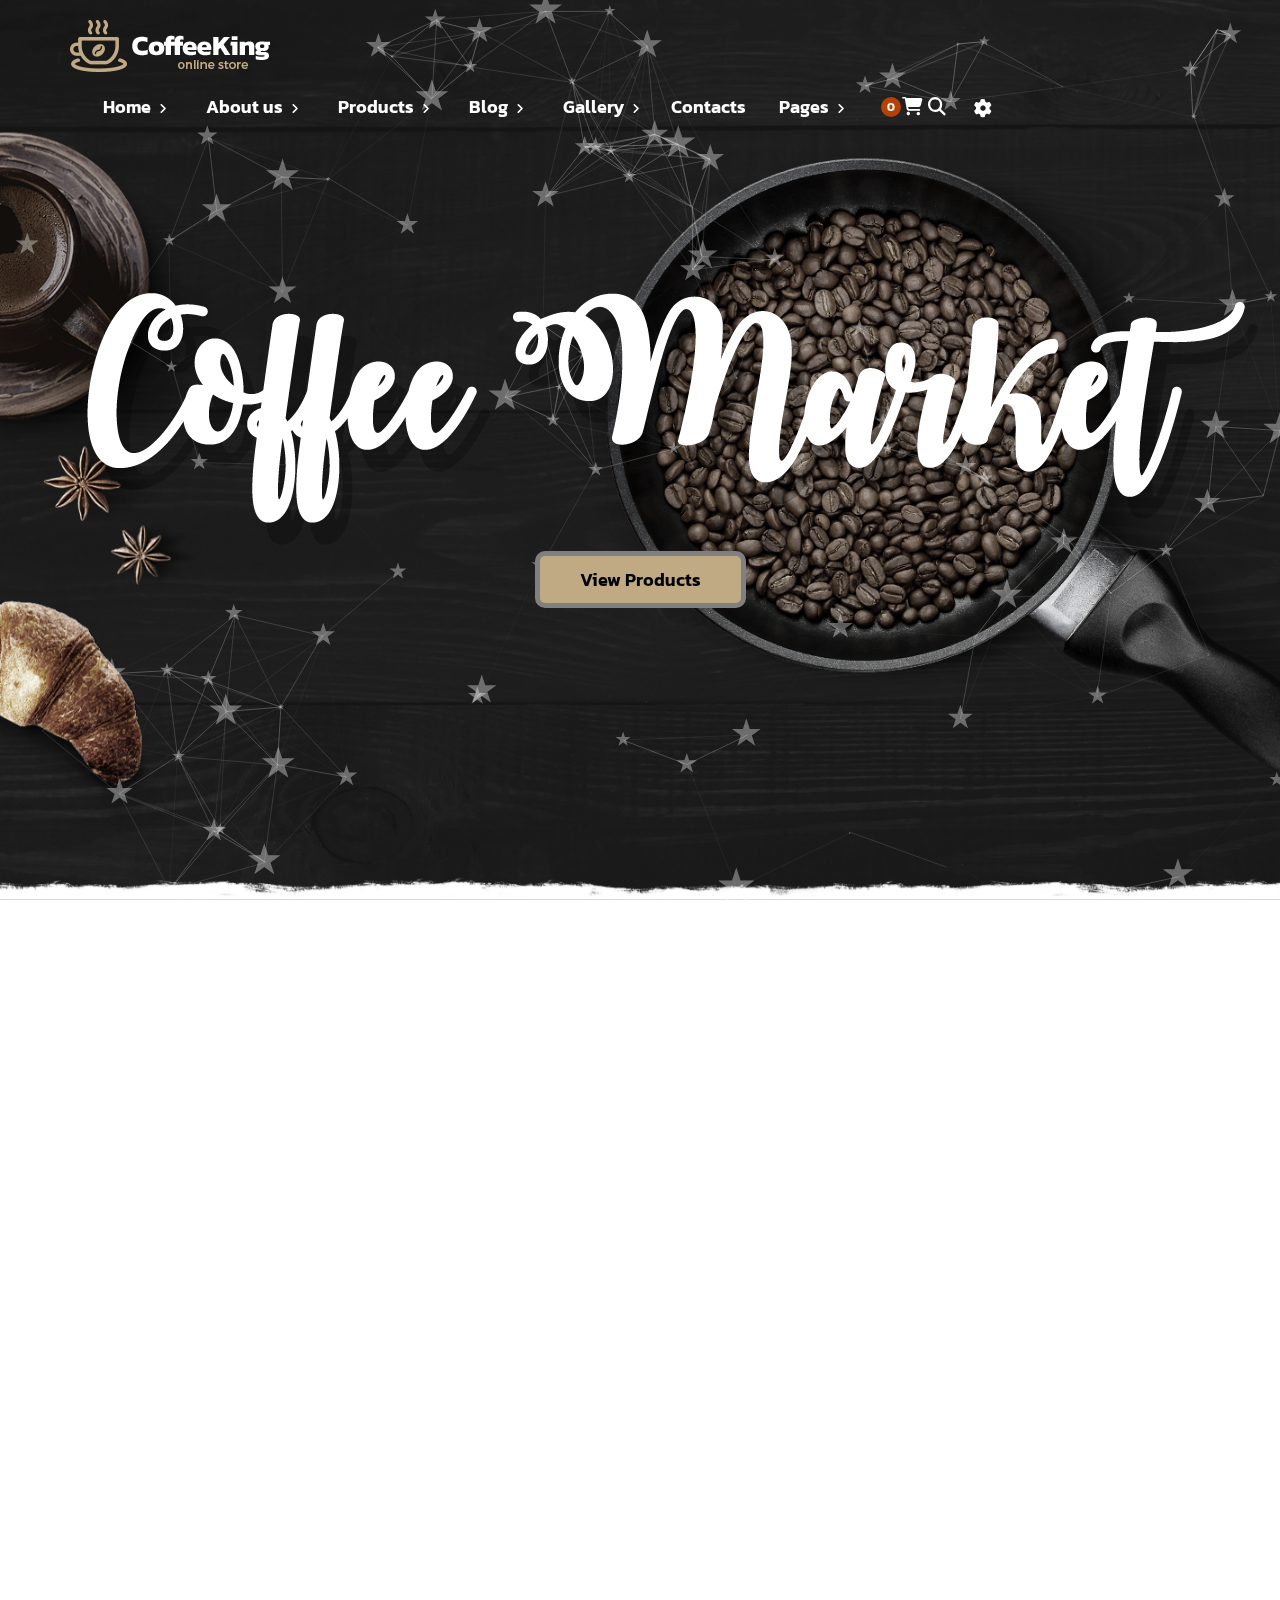
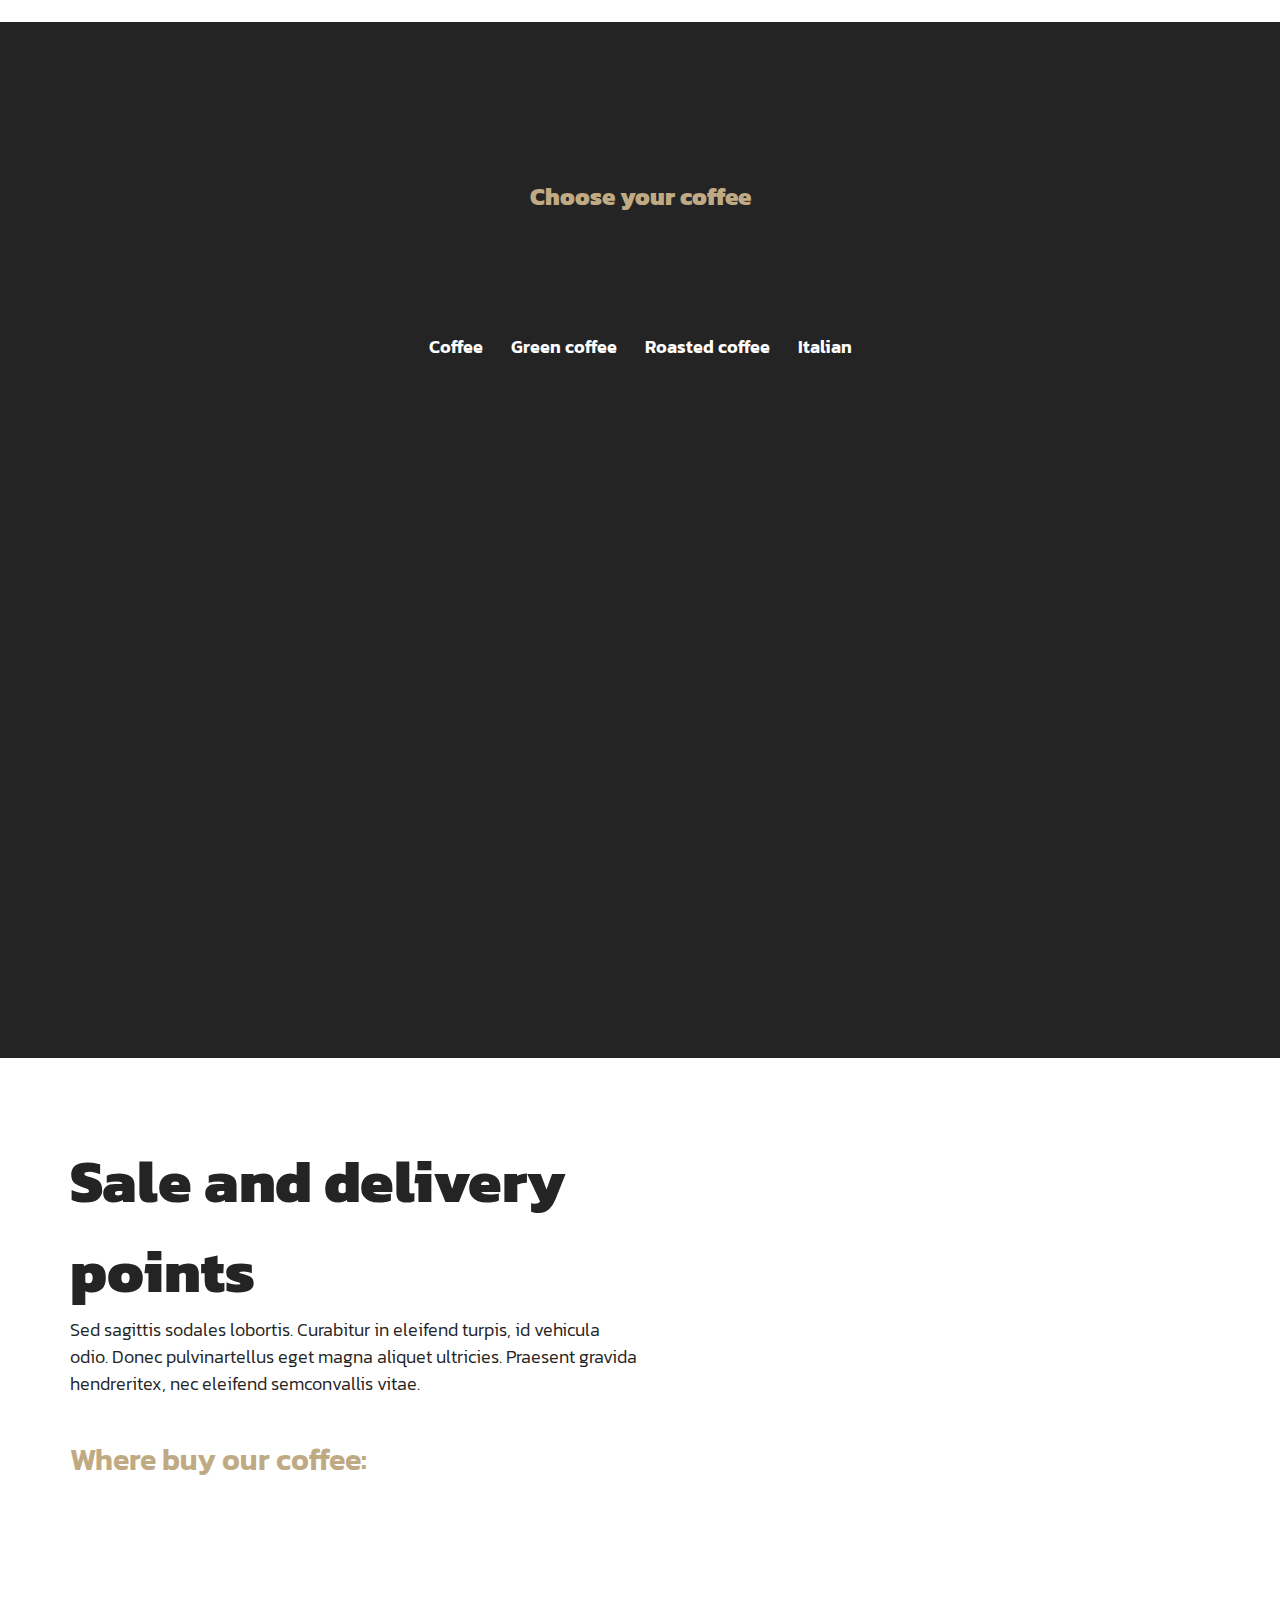
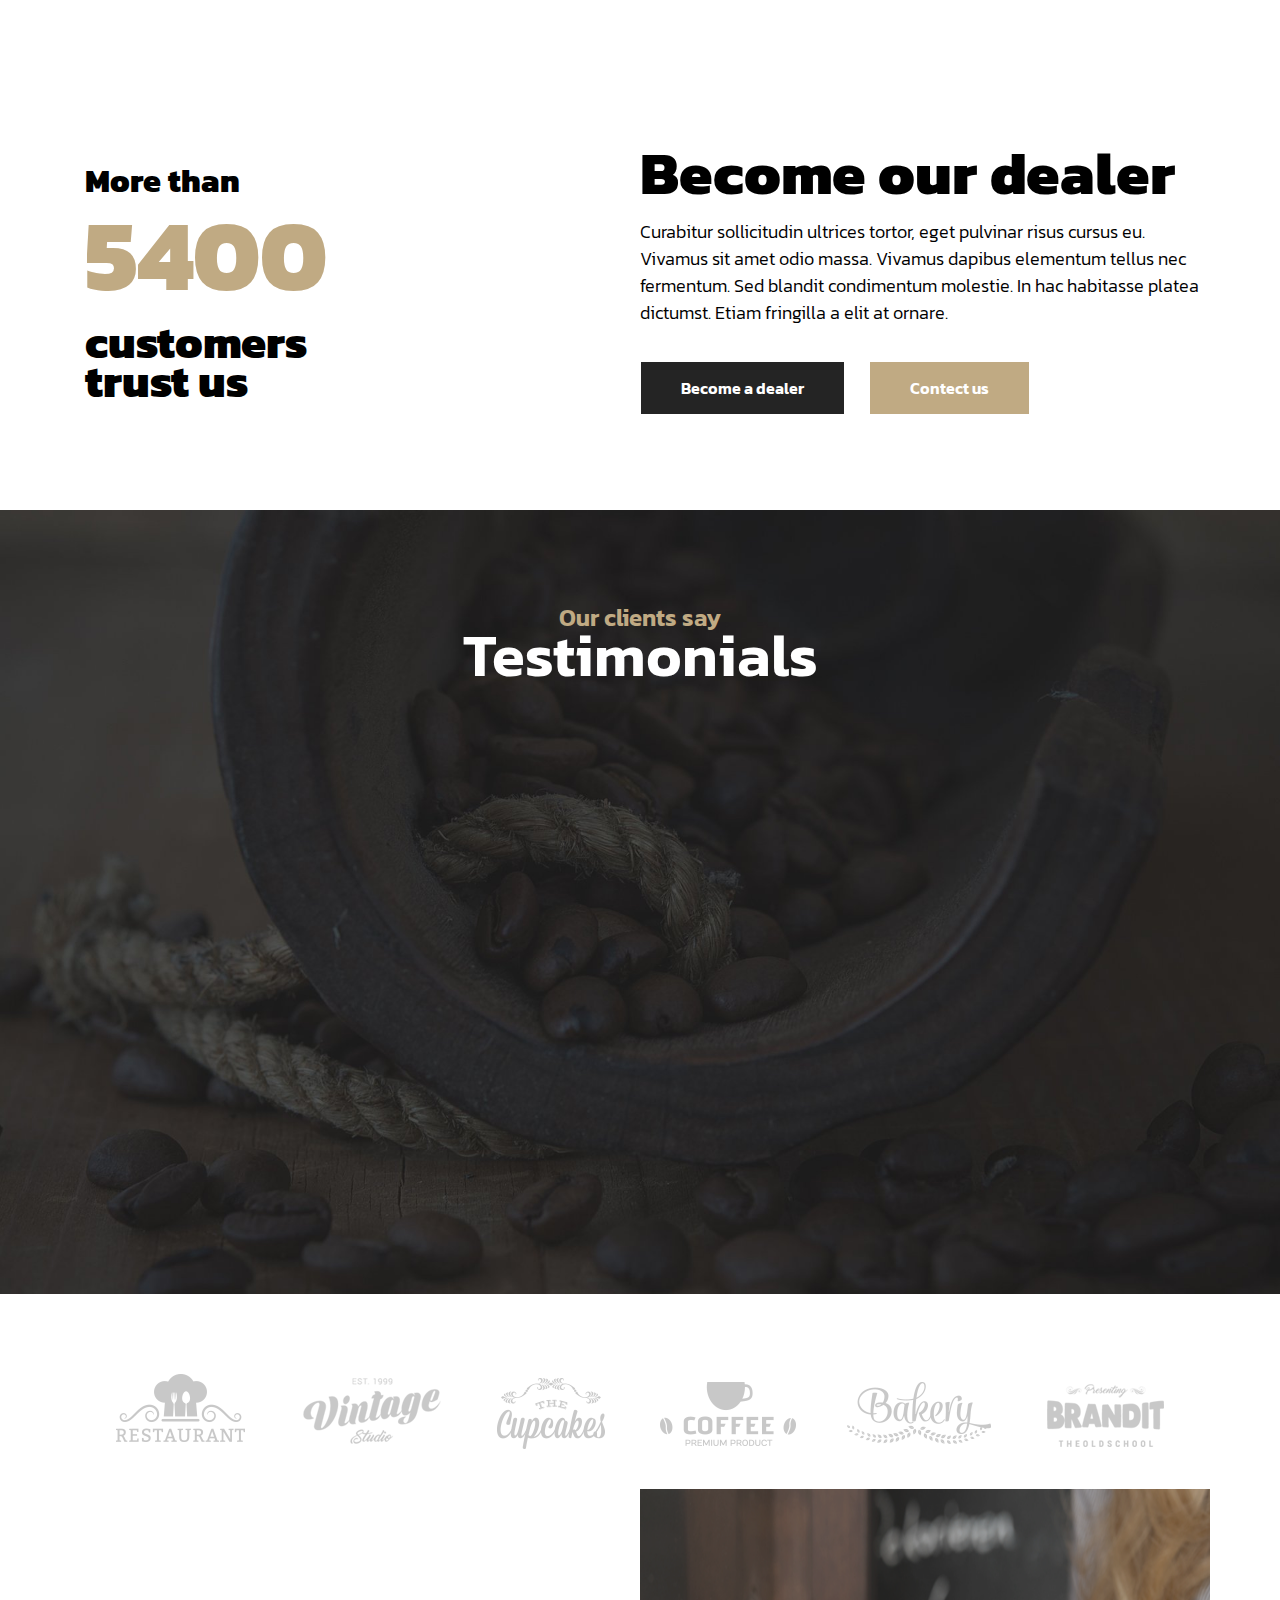
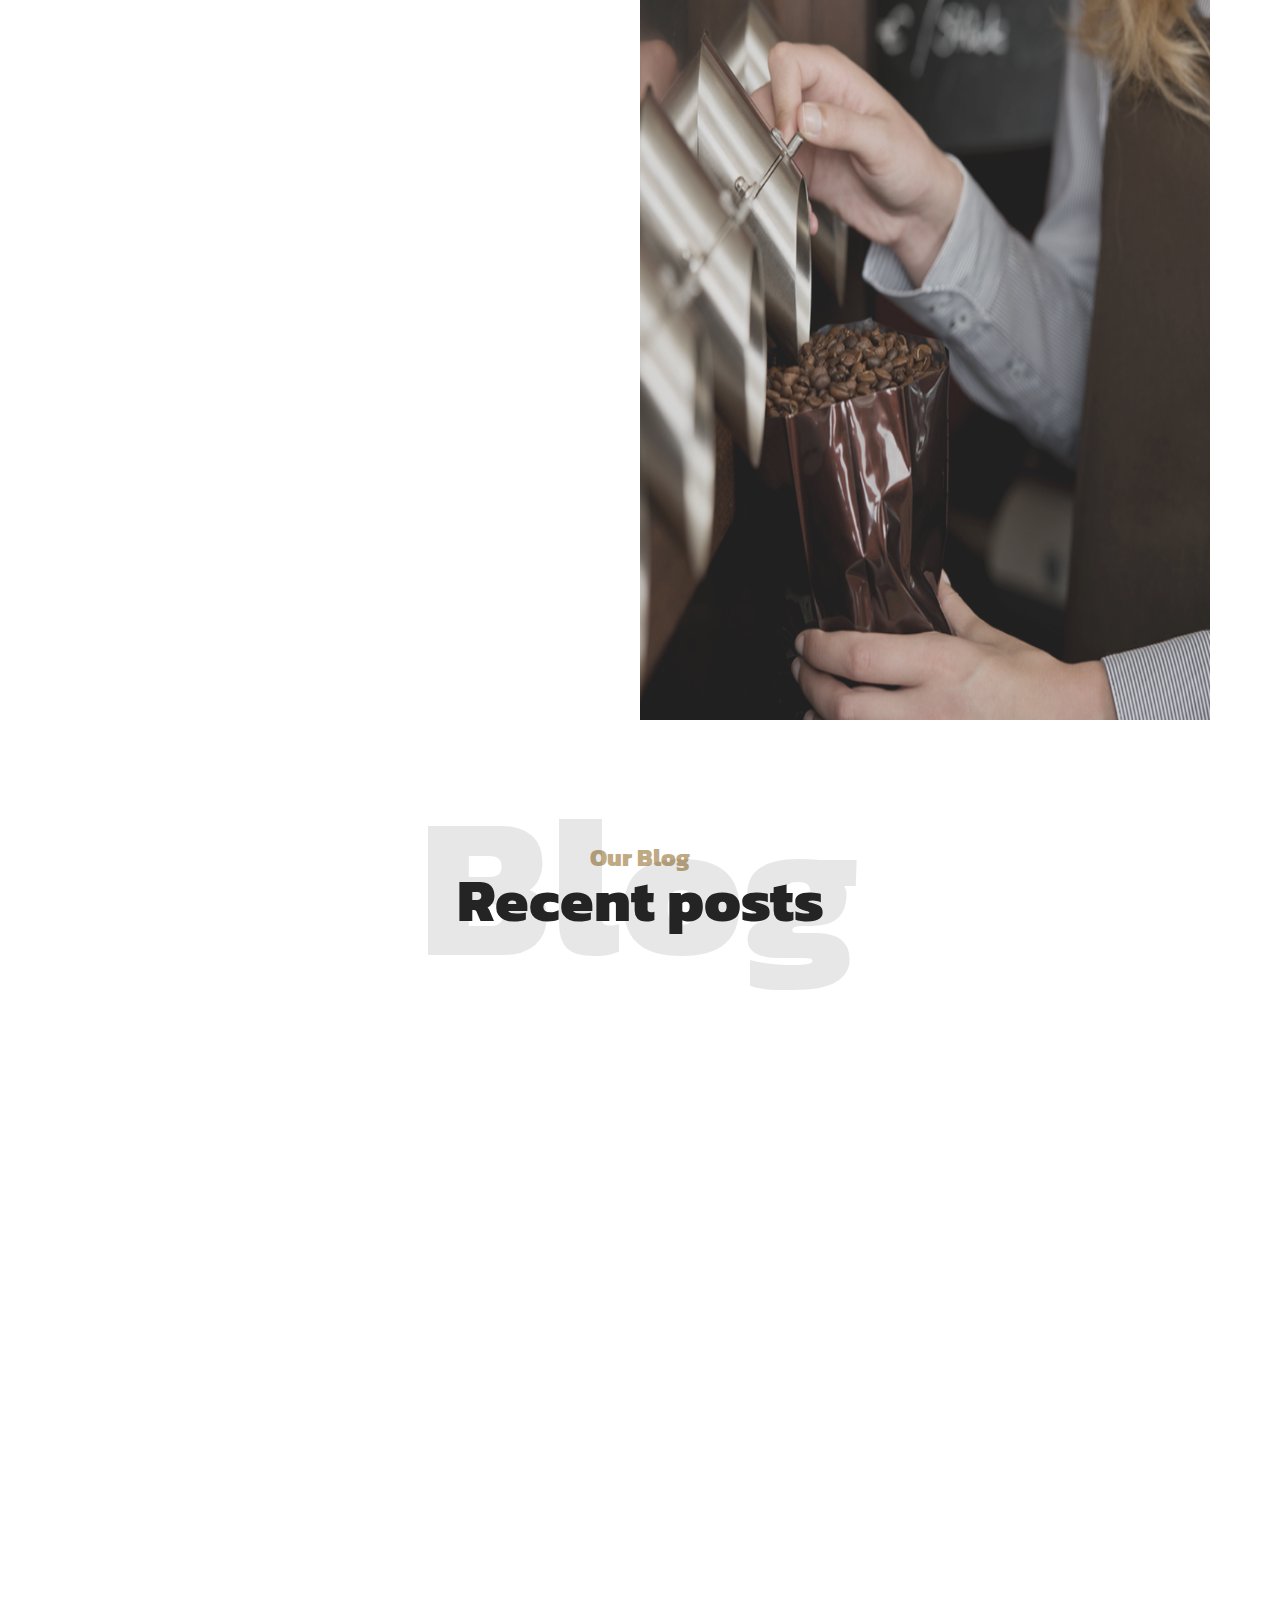
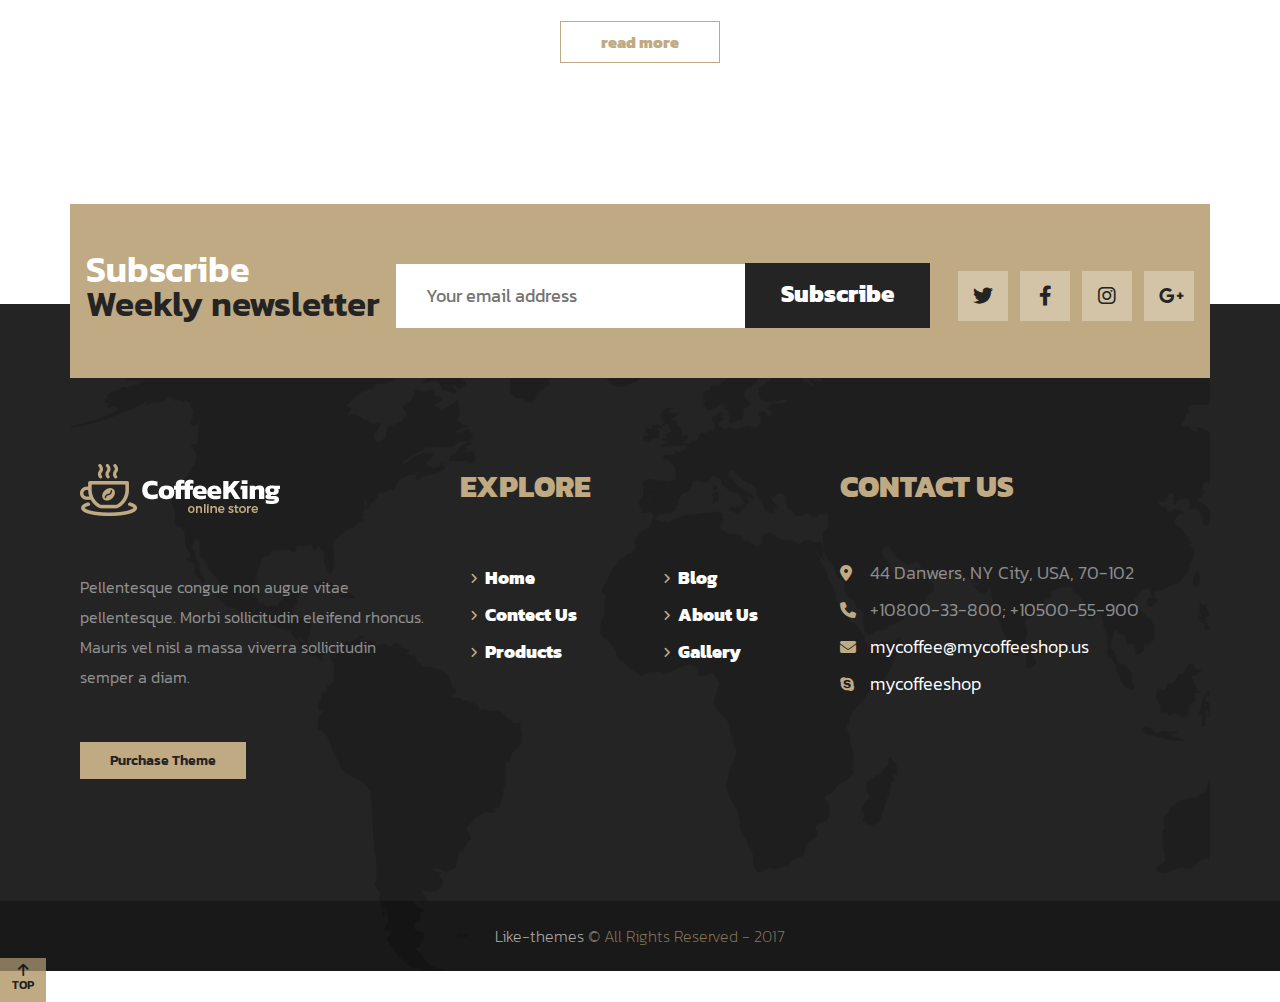
<file: index.html>
<!DOCTYPE html>
<html lang="en">

<head>
	<title>coffeeking</title>
	<link rel="icon" href="asset/img/favicon-icon.png">

	<!-- <meta> -->
	<meta name="viewport" content="width=device-width, initial-scale=1.0">

	<!-- AOS -->
	<link rel="stylesheet" href="asset/css/aos.css">

	<!-- sylesheet -->
	<link rel="stylesheet" href="asset/fonts/stylesheet.css">

	<!-- FONTAWESOME -->
	<link rel="stylesheet" href="asset/css/all.min.css">

	<!-- particles css -->
	<link rel="stylesheet" href="asset/css/particles.css">

	<!-- Link Swiper's CSS -->
	<link rel="stylesheet" href="asset/css/swiper-bundle.min.css" />
	<link rel="stylesheet" href="asset/css/parallex.css" />

	<!-- CSS -->
	<link rel="stylesheet" href="asset/css/style.css">
	<link rel="stylesheet" href="asset/css/common.css">

	<!-- media -->
	<link rel="stylesheet" href="asset/css/media.css">

</head>

<body>
	<!-- <svg class="svg-mouse" viewBox="0 0 0 0">
		<defs>
			<path id="feet-shape"
				  d="M41.5,30.2C36,24.6,4.7,26.1,7.7,49.4c.8,5.9,4,10.2,8,19.9,3,7.2-.1,15.7,5.8,20.8S43,91.6,38.6,75.9c-1.8-6.5-7.6-9.3-8.9-14.1C26.1,47.9,51.7,40.6,41.5,30.2Z M41.7,7.6c-2.6-.3-5.2,2.8-5.6,7s1.3,7.8,3.9,8.1,5.2-2.9,5.6-7.1S44.4,7.8,41.7,7.6Z M28.8,21.9c2.2.2,4.1-2.1,4.5-5.1s-1.1-5.7-3.2-6-4.1,2.1-4.5,5.1S26.7,21.6,28.8,21.9Z M20.1,23.3c1.6.1,3.1-1.8,3.4-4.4s-.8-4.7-2.4-4.9-3,1.8-3.3,4.3S18.5,23.1,20.1,23.3Z M14.9,25.5c1.4-.2,2.4-1.9,2.1-3.9s-1.6-3.4-3-3.3-2.4,2-2.2,3.9S13.4,25.7,14.9,25.5Z M10.9,29.2c1-.1,1.7-1.4,1.5-2.8s-1.1-2.5-2.2-2.4-1.7,1.4-1.6,2.8S9.8,29.3,10.9,29.2Z"/>
			<symbol id="feet-left" viewBox="0 0 100 100">
				<rect x="0" y="0" width="100" height="100" fill="none"/>
				<use xlink:href="#feet-shape"/>
			</symbol>
			<symbol id="feet-right" viewBox="0 0 100 100">
				<rect x="0" y="0" width="100" height="100" fill="none"/>
				<g transform="scale(-1, 1) translate(-100, 0)">
					<use xlink:href="#feet-shape"/>
				</g>
			</symbol>
		</defs>
	</svg> -->


	<!--HEADER START -->
	<header>
		<div class="container">
			<div class="d-flex flex-wrap justify-between align-center">
				<div class="img">
					<a href="#"><img src="asset/img/logo.png" alt=""></a>
				</div>
				<nav class="menu">
					<ul class=" menu-ul">
						<li class="menu-ul-li"><a class="menu-item a" href="#Home">Home</a>
							<ul class="sub-menu">
								<a href="#">
									<li class="sub-menu-li">Coffee Market</li>
								</a>
								<a href="#">
									<li class="sub-menu-li">Light Version</li>
								</a>
								<a href="#">
									<li class="sub-menu-li">Coffee Shop Dark</li>
								</a>
								<a href="#">
									<li class="sub-menu-li">Coffee Cup Waves</li>
								</a>
							</ul>
						</li>
						<li class="menu-ul-li"><a class="menu-item a" href="#About">About us</a>
							<ul class="sub-menu">
								<a href="#">
									<li class="sub-menu-li">About us</li>
								</a>
								<a href="#">
									<li class="sub-menu-li">Delivery</li>
								</a>
								<a href="#">
									<li class="sub-menu-li">Events</li>
								</a>
								<a href="#">
									<li class="sub-menu-li">Special Offers</li>
								</a>
								<a href="#">
									<li class="sub-menu-li">Testimonials</li>
								</a>
								<a href="#">
									<li class="sub-menu-li">Team</li>
								</a>
								<a href="#">
									<li class="sub-menu-li">FAQ</li>
								</a>
							</ul>
						</li>
						<li class="menu-ul-li"><a class="menu-item a" href="#Products">Products</a>
							<ul class="sub-menu">
								<a href="#">
									<li class="sub-menu-li">Shop</li>
								</a>
								<a href="#">
									<li class="sub-menu-li">Cart</li>
								</a>
								<a href="#">
									<li class="sub-menu-li">Checkout</li>
								</a>
								<a href="#">
									<li class="sub-menu-li">My account</li>
								</a>
							</ul>
						</li>
						<li class="menu-ul-li"><a class="menu-item a" href="#Blog">Blog</a>
							<ul class="sub-menu">
								<a href="#">
									<li class="sub-menu-li">Blog One Column</li>
								</a>
								<a href="#">
									<li class="sub-menu-li">Blog Two Column</li>
								</a>
								<a href="#">
									<li class="sub-menu-li">Blog Three Column</li>
								</a>
							</ul>
						</li>
						<li class="menu-ul-li"><a class="menu-item a" href="#Gallery">Gallery</a><a></a>
							<ul class="sub-menu">
								<a href="#">
									<li class="sub-menu-li">Gallery 2-columns</li>
								</a>
								<a href="#">
									<li class="sub-menu-li">Gallery 3-columns</li>
								</a>
								<a href="#">
									<li class="sub-menu-li">Gallery 4-columns</li>
								</a>
							</ul>
						</li>
						<li><a class="menu-item1 a" href="contact.html">Contacts</a></li>
						<li class="menu-ul-li"><a class="menu-item a" href="#Pages">Pages</a>
							<ul class="sub-menu">
								<li class="sub-menu-li"><a class="sub-sub" href="#">Typography</a>
									<ul class="sub-menu-li-ul">
										<li><a href="#">Headers</a></li>
										<li><a href="#">Text</a></li>
										<li><a href="#">Text Columns</a></li>
										<li><a href="#">Table</a></li>
										<li><a href="#">Separators</a></li>
									</ul>
								</li>
								<li class="sub-menu-li"><a class="sub-sub" href="#">Form Elements</a>
									<ul class="sub-menu-li-ul">
										<li><a href="#">Buttons</a></li>
										<li><a href="#">Forms</a></li>
									</ul>
								</li>
								<li class="sub-menu-li"><a class="sub-sub" href="#">Shortcodes</a>
									<ul class="sub-menu-li-ul">
										<li><a href="#">Accordions</a></li>
										<li><a href="#">Alerts</a></li>
										<li><a href="#">Tabs</a></li>
										<li><a href="#">Shortcodes</a></li>
									</ul>
								</li>
								<li class="sub-menu-li"><a class="sub-sub" href="#">Lists</a>
									<ul class="sub-menu-li-ul">
										<li><a href="#">Icons</a></li>
										<li><a href="#">Lists and Social Icons</a></li>
									</ul>
								</li>
								<li class="sub-menu-li"><a href="#">404 Page</a></li>
								<li class="sub-menu-li"><a href="#">Cooming Soon</a></li>
								<li class="sub-menu-li"><a href="#">Under Constuction</a></li>
							</ul>
						</li>
						<li><a class="icon icon-item a" href="#"><i class="fa-solid fa-cart-shopping"></i></a></li>
						<li><a class="icon-item a" href="#"><i class="fa-solid fa-magnifying-glass"></i></a></li>
						<li class="setting-btn"><a class=" a" href="#"><i class="fa-solid fa-gear"></i></a>
							<ul class="color">
								<li><a href="#">
										<div id="og"></div>
									</a></li>
								<li><a href="#">
										<div id="skyblue"></div>
									</a></li>
								<li><a href="#">
										<div id="green"></div>
									</a></li>
							</ul>
						</li>
					</ul>
				</nav>
				<i class=" bar fa-solid fa-bars"></i>
			</div>
		</div>
	</header>
	<!-- HEADER END -->


	<!-- LOADER START -->
	<div class="loader-div">
		<div class="loader"></div>
	</div>
	<!-- LOADER END -->


	<main>

		<!-- MAIN-BENNER START -->
		<section id="Home" class="main-benner d-flex align-center justify-center">
			<div class="main-benner2" id="particles-js">
				<div>
					<img data-aos="zoom-in" data-aos-duration="2000" data-aos-delay="300"
						src="asset/img/main-benner2.png" alt="">
					<div class="btn1">
						<button data-aos="zoom-in" data-aos-duration="2000" data-aos-delay="300" class="btn" href="#">
							<span> View Products </span> </button>
						<!-- <button class="btn" href="#"> View Products </button>  -->
					</div>
				</div>
			</div>
			<div class="main-benner-bottom">
				<img src="asset/img/bottom.png" alt="">
			</div>
		</section>
		<!-- MAIN-BENNER END -->


		<!-- ABOUT START -->
		<section id="About" class="about">
			<div class="container">
				<div class="row">
					<div class="w12-sm w6-xl">
						<div class="content" data-aos="zoom-in" data-aos-duration="2000" data-aos-delay="300">
							<span class="title">Who we are</span>
							<h2 class="sub-title">About market</h2>
							<p class="dsc">
								Sed sagittis sodales lobortis. Curabitur in eleifend turpis, id vehicula odio.
								Donec pulvinar tellus egetmagna aliquet ultricies.
								Praesent gravida hendrerit ex, nec eleifend sem convallis vitae.
							</p>
							<img class="sign" src="asset/img/sign.png" alt="">
						</div>
					</div>
					<div class="w12-sm w6-xl">
						<div class="row">
							<div class="w12-sm w6-lg">
								<div class="a-card" data-aos="zoom-in" data-aos-duration="2000" data-aos-delay="300">
									<img class="a-cart-img" src="asset/img/a-icon-1.png" alt="">
									<h5 class="a-title">The best World sorts</h5>
									<p class="a-dsc">
										Sed sagittis sodales lobortis. Curabitur in eleifend turpis, id vehicula odio.
										Donec pulvinar tellus eget magna aliquet ultricies.
									</p>
								</div>
							</div>
							<div class="w12-sm w6-lg">
								<div class="a-card" data-aos="zoom-in" data-aos-duration="2000" data-aos-delay="300">
									<img class="a-cart-img" src="asset/img/a-icon-2.png" alt="">
									<h5 class="a-title">Many points of sale</h5>
									<p class="a-dsc">
										Sed sagittis sodales lobortis. Curabitur in eleifend turpis, id vehicula odio.
										Donec pulvinar tellus eget magna aliquet ultricies.
									</p>
								</div>
							</div>
							<div class="w12-sm w6-lg">
								<div class="a-card" data-aos="zoom-in" data-aos-duration="2000" data-aos-delay="300">
									<img class="a-cart-img" src="asset/img/a-icon-3.png" alt="">
									<h5 class="a-title">Professional baristas</h5>
									<p class="a-dsc">
										Sed sagittis sodales lobortis. Curabitur in eleifend turpis, id vehicula odio.
										Donec pulvinar tellus eget magna aliquet ultricies.
									</p>
								</div>
							</div>
							<div class="w12-sm w6-lg">
								<div class="a-card" data-aos="zoom-in" data-aos-duration="2000" data-aos-delay="300">
									<img class="a-cart-img" src="asset/img/a-icon-4.png" alt="">
									<h5 class="a-title">24/7 fast delivery</h5>
									<p class="a-dsc">
										Sed sagittis sodales lobortis. Curabitur in eleifend turpis, id vehicula odio.
										Donec pulvinar tellus eget magna aliquet ultricies.
									</p>
								</div>
							</div>
						</div>
					</div>
				</div>
			</div>
		</section>
		<!-- ABOUT END -->


		<!-- PRODUCTS START -->
		<section id="Products" class="products">
			<div class="container">
				<div class="pro-header text-center">
					<h4 class="pro-title">Choose your coffee</h4>
					<span class="pro-sub-title" data-aos="zoom-in" data-aos-duration="2000" data-aos-delay="300">Recent
						Products</span>
					<div class="pro-link">
						<a class="pro-ancher" href="#">Coffee</a>
						<a class="pro-ancher" href="#">Green coffee</a>
						<a class="pro-ancher" href="#">Roasted coffee</a>
						<a class="pro-ancher" href="#">Italian</a>
					</div>
				</div>
				<div class="swiper mySwiper">
					<div class=" swiper-wrapper">
						<div class=" swiper-slide">
							<div class="disp-pro" data-aos="zoom-in" data-aos-duration="2000" data-aos-delay="300">
								<div class="sale">
									<span class="">SALE</span>
								</div>
								<a href="#"><img class="pro-img" src="asset/img/disp-pro1.jpg" alr=""></a>
								<div class="disp-pro-info">
									<a href="#" class="disp-pro-name">
										<h5>MyCoffeeShop Cup</h5>
									</a>
									<p class="disp-pro-dsc">Duis et aliquam orci. Vivamus augue quam, ...</p>
									<p class="disp-pro-prise"> <span class="cancel-prise">$23.00</span> $19.00 </p>
									<a class="disp-pro-btn" href="#"><i
											class="pro-icon fa-solid fa-cart-shopping"></i>read
										more</a>
								</div>
							</div>
						</div>
						<div class=" swiper-slide">
							<div class="disp-pro" data-aos="zoom-in" data-aos-duration="2000" data-aos-delay="300">
								<a href="#"><img class="pro-img" src="asset/img/disp-pro2.jpg" alr=""></a>
								<div class="disp-pro-info">
									<a href="#" class="disp-pro-name">
										<h5>Ephiopian Aroma</h5>
									</a>
									<p class="disp-pro-dsc">Duis et aliquam orci. Vivamus augue quam, ...</p>
									<p class="disp-pro-prise">$9.00 – $19.99</p>
									<a class="disp-pro-btn" href="#"><i
											class="pro-icon fa-solid fa-cart-shopping"></i>select
										options</a>
								</div>
							</div>
						</div>
						<div class=" swiper-slide">
							<div class="disp-pro" data-aos="zoom-in" data-aos-duration="2000" data-aos-delay="300">
								<a href="#"><img class="pro-img" src="asset/img/disp-pro3.jpg" alr=""></a>
								<div class="disp-pro-info">
									<a href="#" class="disp-pro-name">
										<h5>Green Africana</h5>
									</a>
									<p class="disp-pro-dsc">Duis et aliquam orci. Vivamus augue quam, ...</p>
									<p class="disp-pro-prise">$9.00</p>
									<a class="disp-pro-btn" href="#"><i
											class="pro-icon fa-solid fa-cart-shopping"></i>add
										to
										cart</a>
								</div>
							</div>
						</div>
						<div class=" swiper-slide">
							<div class="disp-pro" data-aos="zoom-in" data-aos-duration="2000" data-aos-delay="300">
								<a href="#"><img class="pro-img" src="asset/img/disp-pro4.jpg" alr=""></a>
								<div class="disp-pro-info">
									<a href="#" class="disp-pro-name">
										<h5>American Black Coffee</h5>
									</a>
									<p class="disp-pro-dsc">Duis et aliquam orci. Vivamus augue quam, ...</p>
									<p class="disp-pro-prise">$14.00</p>
									<a class="disp-pro-btn" href="#"><i
											class="pro-icon fa-solid fa-cart-shopping"></i>add
										to
										cart</a>
								</div>
							</div>
						</div>
						<div class=" swiper-slide">
							<div class="disp-pro" data-aos="zoom-in" data-aos-duration="2000" data-aos-delay="300">
								<div class="sale">
									<span class="">SALE</span>
								</div>
								<a href="#"><img class="pro-img" src="asset/img/disp-pro1.jpg" alr=""></a>
								<div class="disp-pro-info">
									<a href="#" class="disp-pro-name">
										<h5>MyCoffeeShop Cup</h5>
									</a>
									<p class="disp-pro-dsc">Duis et aliquam orci. Vivamus augue quam, ...</p>
									<p class="disp-pro-prise"> <span class="cancel-prise">$23.00</span> $19.00 </p>
									<a class="disp-pro-btn" href="#"><i
											class="pro-icon fa-solid fa-cart-shopping"></i>read
										more</a>
								</div>
							</div>
						</div>
						<div class=" swiper-slide">
							<div class="disp-pro" data-aos="zoom-in" data-aos-duration="2000" data-aos-delay="300">
								<a href="#"><img class="pro-img" src="asset/img/disp-pro2.jpg" alr=""></a>
								<div class="disp-pro-info">
									<a href="#" class="disp-pro-name">
										<h5>Ephiopian Aroma</h5>
									</a>
									<p class="disp-pro-dsc">Duis et aliquam orci. Vivamus augue quam, ...</p>
									<p class="disp-pro-prise">$9.00 – $19.99</p>
									<a class="disp-pro-btn" href="#"><i
											class="pro-icon fa-solid fa-cart-shopping"></i>select
										options</a>
								</div>
							</div>
						</div>
						<div class=" swiper-slide">
							<div class="disp-pro" data-aos="zoom-in" data-aos-duration="2000" data-aos-delay="300">
								<a href="#"><img class="pro-img" src="asset/img/disp-pro3.jpg" alr=""></a>
								<div class="disp-pro-info">
									<a href="#" class="disp-pro-name">
										<h5>Green Africana</h5>
									</a>
									<p class="disp-pro-dsc">Duis et aliquam orci. Vivamus augue quam, ...</p>
									<p class="disp-pro-prise">$9.00</p>
									<a class="disp-pro-btn" href="#"><i
											class="pro-icon fa-solid fa-cart-shopping"></i>add
										to
										cart</a>
								</div>
							</div>
						</div>
						<div class=" swiper-slide">
							<div class="disp-pro" data-aos="zoom-in" data-aos-duration="2000" data-aos-delay="300">
								<a href="#"><img class="pro-img" src="asset/img/disp-pro4.jpg" alr=""></a>
								<div class="disp-pro-info">
									<a href="#" class="disp-pro-name">
										<h5>American Black Coffee</h5>
									</a>
									<p class="disp-pro-dsc">Duis et aliquam orci. Vivamus augue quam, ...</p>
									<p class="disp-pro-prise">$14.00</p>
									<a class="disp-pro-btn" href="#"><i
											class="pro-icon fa-solid fa-cart-shopping"></i>add
										to
										cart</a>
								</div>
							</div>
						</div>
					</div>
				</div>
				<div class="all-pro">
					<a class="all-pro-btn" data-aos="zoom-in" data-aos-duration="2000" data-aos-delay="300" href="#">
						view
						all Products</a>
				</div>
			</div>
		</section>
		<!-- PRODUCTS END -->


		<!-- BTANCHES START -->
		<section id="branches" class="branches">
			<div class="container">
				<div class="row">
					<div class="w12-sm w6-xl">
						<div class="delivery-points">
							<h2 class="dp-title">Sale and delivery points</h2>
							<p class="dp-dsc">
								Sed sagittis sodales lobortis. Curabitur in eleifend turpis, id vehicula odio.
								Donec pulvinartellus eget magna aliquet ultricies. Praesent gravida hendreritex,
								nec eleifend semconvallis vitae.
							</p>
							<span class="dp-sub-title">Where buy our coffee:</span>
							<ul class="locations" data-aos="zoom-in" data-aos-duration="2000" data-aos-delay="300">
								<li><a href="#" class="dp-contry-a"> <strong> Canada </strong> (23)</a></li>
								<li><a href="#" class="dp-contry-a"> <strong> USA </strong> (96)</a></li>
								<li><a href="#" class="dp-contry-a"> <strong> Mexico </strong> (2)</a></li>
								<li><a href="#" class="dp-contry-a"> <strong> Brazil </strong> (67)</a></li>
								<li><a href="#" class="dp-contry-a"> <strong> Argentina </strong> (43)</a></li>
								<li><a href="#" class="dp-contry-a"> <strong> Europe </strong> (26)</a></li>
								<li><a href="#" class="dp-contry-a"> <strong> Russia </strong> (10)</a></li>
								<li><a href="#" class="dp-contry-a"> <strong> Asia </strong> (379)</a></li>
								<li><a href="#" class="dp-contry-a"> <strong> Australia </strong> (71)</a></li>
							</ul>
							<div class="dp-btn-div" data-aos="zoom-in" data-aos-duration="2000" data-aos-delay="300">
								<a href="#" class="dp-btn">View all points</a>
							</div>
						</div>
					</div>
					<div class="w12-sm w6-xl">
						<div class="bnc-map" data-aos="zoom-in" data-aos-duration="2000" data-aos-delay="300">
							<img class="bnc-map-img" src="asset/img/map.png" alt="">
						</div>
					</div>
					<div class="w12-sm w6-xl">
						<div class="trust-us">
							<div class="row">
								<div class="w12-sm w6-lg">
									<div class="trust-us-cnt">
										<span class="tu-cnt-title">More than</span>
										<h3 class="tu-cnt-num">5400</h3>
										<span class="tu-cnt-cnt">customers trust us</span>
									</div>
								</div>
								<div class="w12-sm w6-lg">
									<div class="trust-us-img-div" data-aos="zoom-in" data-aos-duration="2000"
										data-aos-delay="300">
										<img class="trust-us-img" src="asset/img/cup.png" alt="">
									</div>
								</div>
							</div>
						</div>
					</div>
					<div class="w12-sm w6-xl">
						<div class="be-dealer">
							<h5 class="bd-title">Become our dealer</h5>
							<p class="bd-cnt">
								Curabitur sollicitudin ultrices tortor, eget pulvinar risus cursus eu. Vivamus sit amet
								odio
								massa.
								Vivamus dapibus elementum tellus nec fermentum. Sed blandit condimentum molestie.
								In hac habitasse platea dictumst. Etiam fringilla a elit at ornare.
							</p>
							<a class="bd-btn1" href="#">Become a dealer</a>
							<a class="bd-btn2" href="#">Contect us</a>
						</div>
					</div>
				</div>
			</div>
		</section>
		<!-- BTANCHES END -->


		<!-- TESTIMONIALS START -->
		<section class="Testimonials">
			<div class="container">
				<div class="tm-main ">
					<span class="title">Our clients say</span>
					<h2 class="sub-title">Testimonials</h2>
					<div class="tm-reviews" data-aos="zoom-in" data-aos-duration="2000" data-aos-delay="300">
						<div style="--swiper-navigation-color: #fff; --swiper-pagination-color: #fff"
							class="swiper mySwiper1">
							<div class="parallax-bg" data-swiper-parallax="-23%">
							</div>
							<div class="swiper-wrapper">
								<div class="swiper-slide">
									<h5 class="tm-rv-name">Mayur Hapani</h5>
									<span class="tm-rv-pst">Developer</span>
									<p class="tm-rv-dsc" data-swiper-parallax="-100">
										Sed sagittis sodales lobortis. Curabitur in eleifend turpis, id vehicula odio.
										Donec pulvinartellus eget magna aliquet ultricies. Praesent gravida hendreritex,
										nec eleifend semconvallis vitae.
									</p>
									<i class="fa-solid fa-quote-right"></i>
								</div>
								<div class="swiper-slide">
									<h5 class="tm-rv-name">Mayur Hapani</h5>
									<span class="tm-rv-pst">Developer</span>
									<p class="tm-rv-dsc" data-swiper-parallax="-100">
										Sed sagittis sodales lobortis. Curabitur in eleifend turpis, id vehicula odio.
										Donec pulvinartellus eget magna aliquet ultricies. Praesent gravida hendreritex,
										nec eleifend semconvallis vitae.
									</p>
									<i class="fa-solid fa-quote-right"></i>
								</div>
								<div class="swiper-slide">
									<h5 class="tm-rv-name">Mayur Hapani</h5>
									<span class="tm-rv-pst">Developer</span>
									<p class="tm-rv-dsc" data-swiper-parallax="-100">
										Sed sagittis sodales lobortis. Curabitur in eleifend turpis, id vehicula odio.
										Donec pulvinartellus eget magna aliquet ultricies. Praesent gravida hendreritex,
										nec eleifend semconvallis vitae.
									</p>
									<i class="fa-solid fa-quote-right"></i>
								</div>
								<div class="swiper-slide">
									<h5 class="tm-rv-name">Mayur Hapani</h5>
									<span class="tm-rv-pst">Developer</span>
									<p class="tm-rv-dsc" data-swiper-parallax="-100">
										Sed sagittis sodales lobortis. Curabitur in eleifend turpis, id vehicula odio.
										Donec pulvinartellus eget magna aliquet ultricies. Praesent gravida hendreritex,
										nec eleifend semconvallis vitae.
									</p>
									<i class="fa-solid fa-quote-right"></i>
								</div>
								<div class="swiper-slide">
									<h5 class="tm-rv-name">Mayur Hapani</h5>
									<span class="tm-rv-pst">Developer</span>
									<p class="tm-rv-dsc" data-swiper-parallax="-100">
										Sed sagittis sodales lobortis. Curabitur in eleifend turpis, id vehicula odio.
										Donec pulvinartellus eget magna aliquet ultricies. Praesent gravida hendreritex,
										nec eleifend semconvallis vitae.
									</p>
									<i class="fa-solid fa-quote-right"></i>
								</div>
								<div class="swiper-slide">
									<h5 class="tm-rv-name">Mayur Hapani</h5>
									<span class="tm-rv-pst">Developer</span>
									<p class="tm-rv-dsc" data-swiper-parallax="-100">
										Sed sagittis sodales lobortis. Curabitur in eleifend turpis, id vehicula odio.
										Donec pulvinartellus eget magna aliquet ultricies. Praesent gravida hendreritex,
										nec eleifend semconvallis vitae.
									</p>
									<i class="fa-solid fa-quote-right"></i>
								</div>
								<div class="swiper-slide">
									<h5 class="tm-rv-name">Mayur Hapani</h5>
									<span class="tm-rv-pst">Developer</span>
									<p class="tm-rv-dsc" data-swiper-parallax="-100">
										Sed sagittis sodales lobortis. Curabitur in eleifend turpis, id vehicula odio.
										Donec pulvinartellus eget magna aliquet ultricies. Praesent gravida hendreritex,
										nec eleifend semconvallis vitae.
									</p>
									<i class="fa-solid fa-quote-right"></i>
								</div>
							</div>
							<div class="swiper-button-next"></div>
							<div class="swiper-button-prev"></div>
							<div class="swiper-pagination"></div>
						</div>
					</div>
				</div>
			</div>
		</section>
		<!-- TESTIMONIALS END -->


		<!-- DISCOUNT START -->
		<section id="Pages" class="discount">
			<div class="container">
				<div class="dis-main">
					<div class="dis-logos d-flex justify-evenly flex-wrap">
						<img src="asset/img/dis1.png" alt="">
						<img src="asset/img/dis2.png" alt="">
						<img src="asset/img/dis3.png" alt="">
						<img src="asset/img/dis4.png" alt="">
						<img src="asset/img/dis5.png" alt="">
						<img src="asset/img/dis6.png" alt="">
					</div>
					<div class="dis-sub">
						<div class="row">
							<div class="w12-sm w6-xl">
								<div class="dis-sub-offer" data-aos="zoom-in" data-aos-duration="2000"
									data-aos-delay="300">
									<span class="title">Special offer</span>
									<h5 class="sub-title">Get your discount</h5>
									<div class="sub-offer-img">
										<img src="asset/img/card.png" alt="">
									</div>
									<p class="dis-sub-dsc">
										Morbi malesuada dui in iaculis lacinia. Duis laoreet ut liberonec tincidunt.
										Maecenas a eros finibus, condimentum tortoreget, auctor nunc.
										Aenean a efficitur leo.
									</p>
									<a class="dis-sub-btn" href="#">Get now</a>
								</div>
							</div>
							<div class="w12-sm w6-xl">
								<img class="dis-sub-img" src="asset/img/dis-sub-img.png" alt="">
							</div>
						</div>
					</div>
				</div>
			</div>
		</section>
		<!-- DISCOUNT END -->


		<!-- BLOG START -->
		<section id="Blog" class="blog">
			<div class="container">
				<div class="blog-main">
					<h5 class="title">Our Blog</h5>
					<span class="sub-title">Recent posts</span>
					<div class="re-blog">
						<div class="row">
							<div class="w12-sm w4-xl">
								<div class="blog-1" data-aos="zoom-in" data-aos-duration="2000" data-aos-delay="300">
									<div class="blog-img">
										<img class="blog-img1" src="asset/img/blog1.jpg" alt="">
									</div>
									<h6 class="title-blg"><a>Histoty of coffee</a></h6>
									<p class="dsc-blg">
										Integer maximus accumsan nunc, sit amet tempor lectus facilisis eu.
										Cras vel elit felis. Vestibulum convallis ipsum id aliquam varius.
										Etiam nec laoreet ...</p>
									<a href="#">
										<div class="dt-view d-flex justify-between">
											<div class="d-flex align-center">
												<span class="date">25</span>
												<div class="mmyy">
													<span>September <br>2017 </span>
												</div>
											</div>
											<div class="d-flex align-center">
												<span class="view">1,998</span>
												<span class="com">0</span>
											</div>
										</div>
									</a>
								</div>
							</div>
							<div class="w12-sm w4-xl">
								<div class="blog-1" data-aos="zoom-in" data-aos-duration="2000" data-aos-delay="300">
									<div class="blog-img">
										<img class="blog-img1" src="asset/img/blog2.jpg" alt="">
									</div>
									<h6 class="title-blg"><a>About Americano coffee</a></h6>
									<p class="dsc-blg">
										Integer maximus accumsan nunc, sit amet tempor lectus facilisis eu.
										Cras vel elit felis. Vestibulum convallis ipsum id aliquam varius.
										Etiam nec laoreet ...</p>
									<a href="#">
										<div class="dt-view d-flex justify-between">
											<div class="d-flex align-center">
												<span class="date">25</span>
												<div class="mmyy">
													<span>September <br>2017 </span>
												</div>
											</div>
											<div class="d-flex align-center">
												<span class="view">3,165</span>
												<span class="com">0</span>
											</div>
										</div>
									</a>
								</div>
							</div>
							<div class="w12-sm w4-xl">
								<div class="blog-1" data-aos="zoom-in" data-aos-duration="2000" data-aos-delay="300">
									<div class="blog-img">
										<img class="blog-img1" src="asset/img/blog3.jpg" alt="">
									</div>
									<h6 class="title-blg"><a>Coffee roasts guide</a></h6>
									<p class="dsc-blg">
										Integer maximus accumsan nunc, sit amet tempor lectus facilisis eu.
										Cras vel elit felis. Vestibulum convallis ipsum id aliquam varius.
										Etiam nec laoreet ...</p>
									<a href="#">
										<div class="dt-view d-flex justify-between">
											<div class="d-flex align-center">
												<span class="date">25</span>
												<div class="mmyy">
													<span>September <br>2017 </span>
												</div>
											</div>
											<div class="d-flex align-center">
												<span class="view">1,685</span>
												<span class="com">0</span>
											</div>
										</div>
									</a>
								</div>
							</div>
						</div>
					</div>
					<div class="blog-btn-div">
						<a class="blog-btn" href="#">read more</a>
					</div>
				</div>
			</div>
		</section>
		<!-- BLOG END -->
	</main>


	<!-- FOOTER START -->
	<footer class="footer">
		<div class="container">
			<div class="ftr-main">
				<div class="subscribe">
					<div class="ftr-title-div">
						<h3 class="ftr-title">Subscribe</h3>
						<span class="ftr-sub-title">Weekly newsletter</span>
					</div>
					<div class="ftr-search-div">
						<input class="ftr-input" type="email" placeholder="Your email address"></input>
						<a href="#"><label class="ftr-label">Subscribe</label></a>
					</div>
					<div class="ftr-soc-div d-flex justify-center">
						<div class="ftr-soc">
							<a href="#"><i class=" fa-brands fa-twitter"></i></a>
						</div>
						<div class="ftr-soc">
							<a href="#"><i class=" fa-brands fa-facebook-f"></i></a>
						</div>
						<div class="ftr-soc">
							<a href="#"><i class=" fa-brands fa-instagram"></i></a>
						</div>
						<div class="ftr-soc">
							<a href="#"><i class=" fa-brands fa-google-plus-g"></i></a>
						</div>
					</div>
				</div>
				<div class="ftr-info">
					<div class="row">
						<div class="w12-sm w4-xl">
							<div class="pur-theme ftr-marg">
								<img src="asset/img/logo.png" alt="">
								<p class="pur-thm-dsc">
									Pellentesque congue non augue vitae pellentesque.
									Morbi sollicitudin eleifend rhoncus. Mauris vel nisl a massa
									viverra sollicitudin semper a diam.
								</p>
								<a class="thm-btn" href="#">Purchase Theme</a>
							</div>
						</div>
						<div class="w12-sm w4-xl">
							<div class=" ftr-marg">
								<h4 class="frt-exp">EXPLORE</h4>
								<ul class="ftr-ul">
									<li> <a class="ftr-a" href="#Home"> Home </a></li>
									<li> <a class="ftr-a" href="#Blog"> Contect Us </a></li>
									<li> <a class="ftr-a" href="#branches"> Products </a></li>
									<li> <a class="ftr-a" href="#About"> Blog </a></li>
									<li> <a class="ftr-a" href="#Products"> About Us </a></li>
									<li> <a class="ftr-a" href="#Gallery"> Gallery </a></li>
								</ul>
							</div>
						</div>
						<div class="w12-sm w4-xl">
							<div class=" ftr-marg">
								<h4 class="frt-exp">CONTACT US</h4>
								<div class="ftr-exp-div">
									<p class="location">44 Danwers, NY City, USA, 70-102</p>
									<p class="Contect">+10800-33-800; +10500-55-900</p>
									<a href="#">
										<p class="email">mycoffee@mycoffeeshop.us</p>
									</a>
									<a href="#">
										<p class="skype">mycoffeeshop</p>
									</a>
								</div>
							</div>
						</div>
					</div>
				</div>
			</div>
		</div>
		<div class="ftr-line d-flex flex-wrap  align-center">
			<div class="ftr-line2">
				<p class="ftr-line-p"><span class="ftr-line-span">Like-themes</span> © All Rights Reserved - 2017</p>
			</div>
			<div class="ftr-line-o"></div>
		</div>
	</footer>
	<!-- FOOTER END -->

	<!-- TOP BUTTON START -->
	<div class="top-btn-div">
		<a class="top-btn" href="#Home">TOP</a>
	</div>
	<!-- TOP BUTTON END -->






	<!-- swiper js -->
	<script src="asset/js/swiper-bundle.min.js"></script>

	<!-- aos script -->
	<script src="asset/js/aos.js"></script>

	<!-- java script -->
	<script src="asset/js/jquery-3.7.0.min.js"></script>

	<!-- particles js -->
	<script src="asset/js/particles.min.js"></script>
	<script src="asset/js/particles.js"></script>

	<script>

		$(document).ready(function () {

			// loader
			$(window).on("load", function () {
				// $('.loader-div').fadeOut(3000);
				// $('main').fadeIn(3000);
			});

			// THEAM COLOR
			$('.setting-btn').click(function () {
				$('.color').slideToggle(1000);
			})

			// TOP BUTTON
			$(window).scroll(function () {
				if (scrollY > 100) {
					$('.top-btn-div').addClass('fixed');
				}
				else {
					$('.top-btn-div').removeClass('fixed');
				}
			});

			// THEAM CHANGE
			$('#og').click(switchog);
			function switchog() {
				// $('body').attr('class','og');
				$(':root').css({ "--secondery": "#c0aa83" });
			}

			$('#skyblue').click(switchskyblue);
			function switchskyblue() {
				// $('body').attr('class','skyblue');
				$(':root').css({ "--secondery": "skyblue" });
			}

			$('#green').click(switchgreen);
			function switchgreen() {
				// $('body').attr('class','green');
				$(':root').css({ "--secondery": "green" });
			}


		});

		AOS.init();

		// SWIPER PRODUCT
		var swiper = new Swiper(".mySwiper", {
			slidesPerView: 1,
			spaceBetween: 10,
			loop: true,
			pagination: {
				el: ".swiper-pagination",
				clickable: true,
			},
			breakpoints: {
				768: {
					slidesPerView: 2,
					spaceBetween: 20,
				},
				1024: {
					slidesPerView: 4,
					spaceBetween: 20,
				},
			},
		});

		// SWIPER TESTIMONIALS
		var swiper = new Swiper(".mySwiper1", {
			speed: 600,
			parallax: true,
			pagination: {
				el: ".swiper-pagination",
				clickable: true,
			},
			navigation: {
				nextEl: ".swiper-button-next",
				prevEl: ".swiper-button-prev",
			},
		});


	</script>

</body>

</html>
</file>
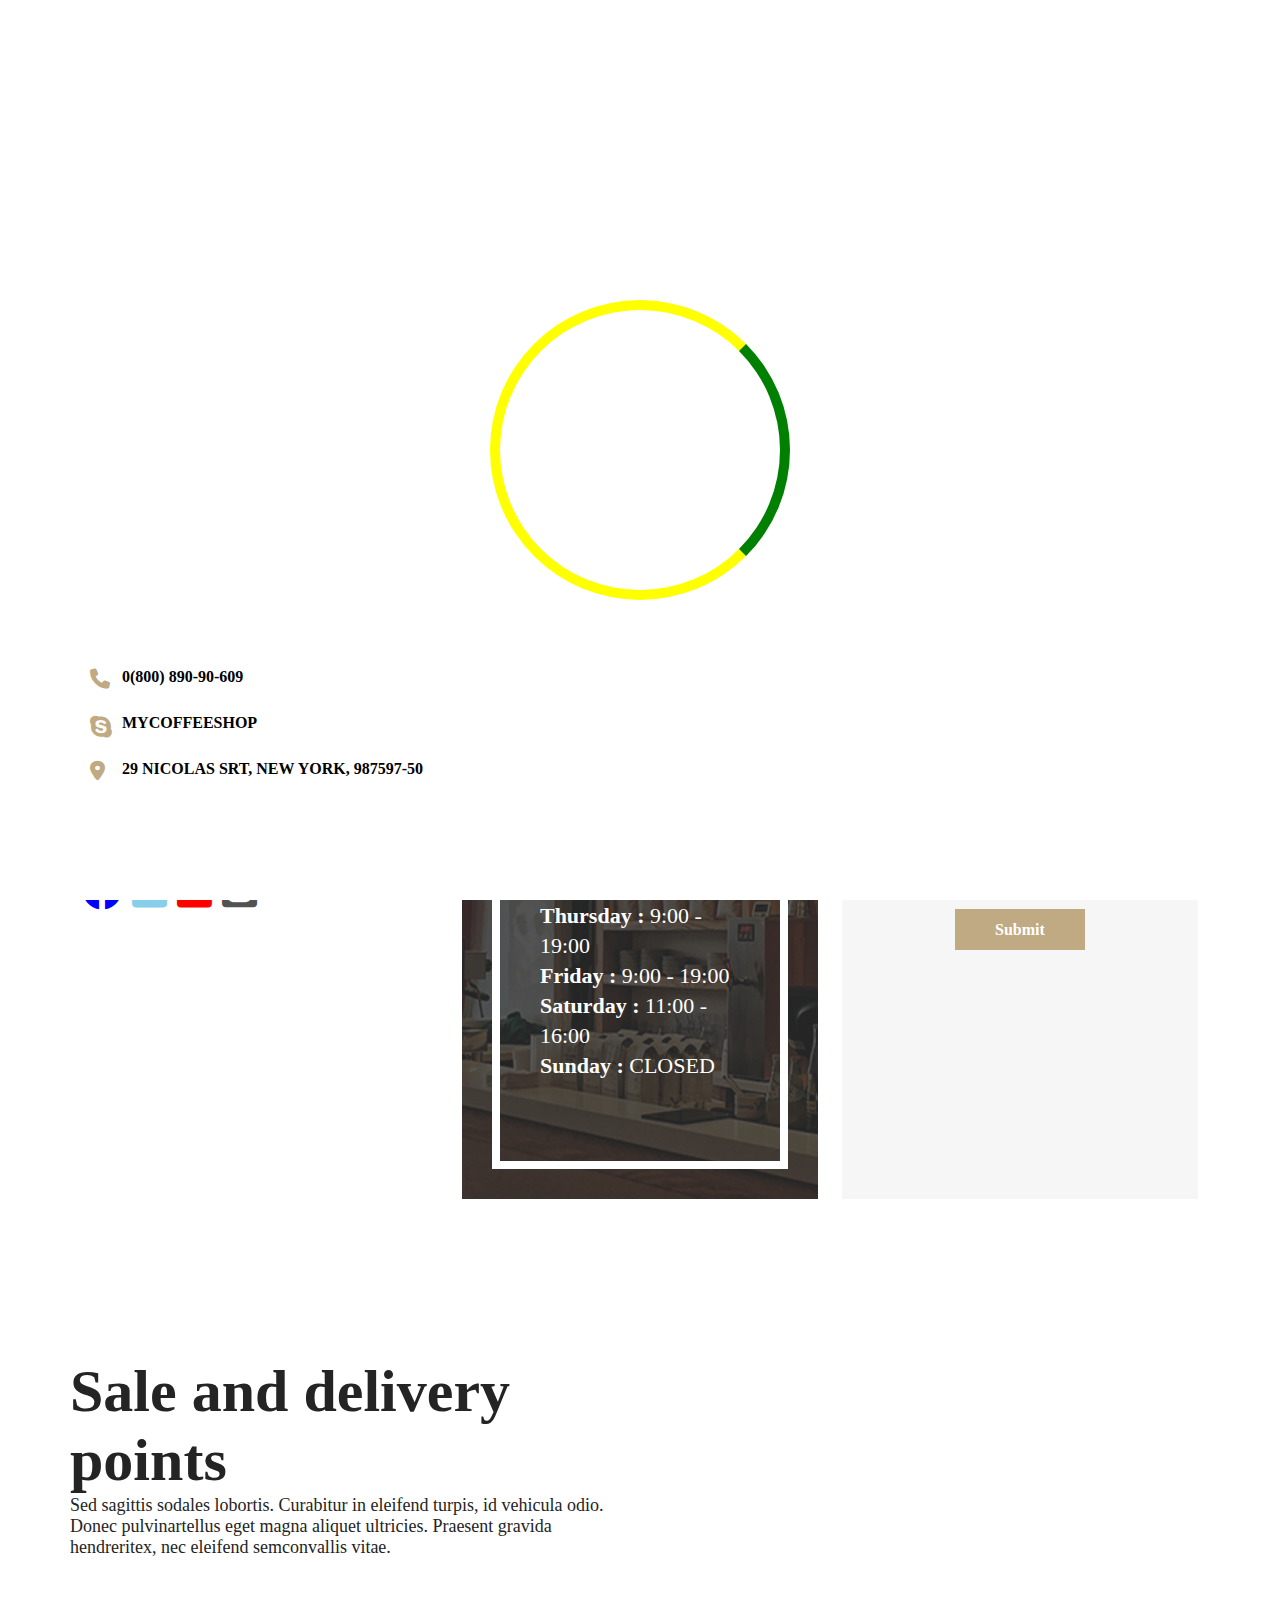
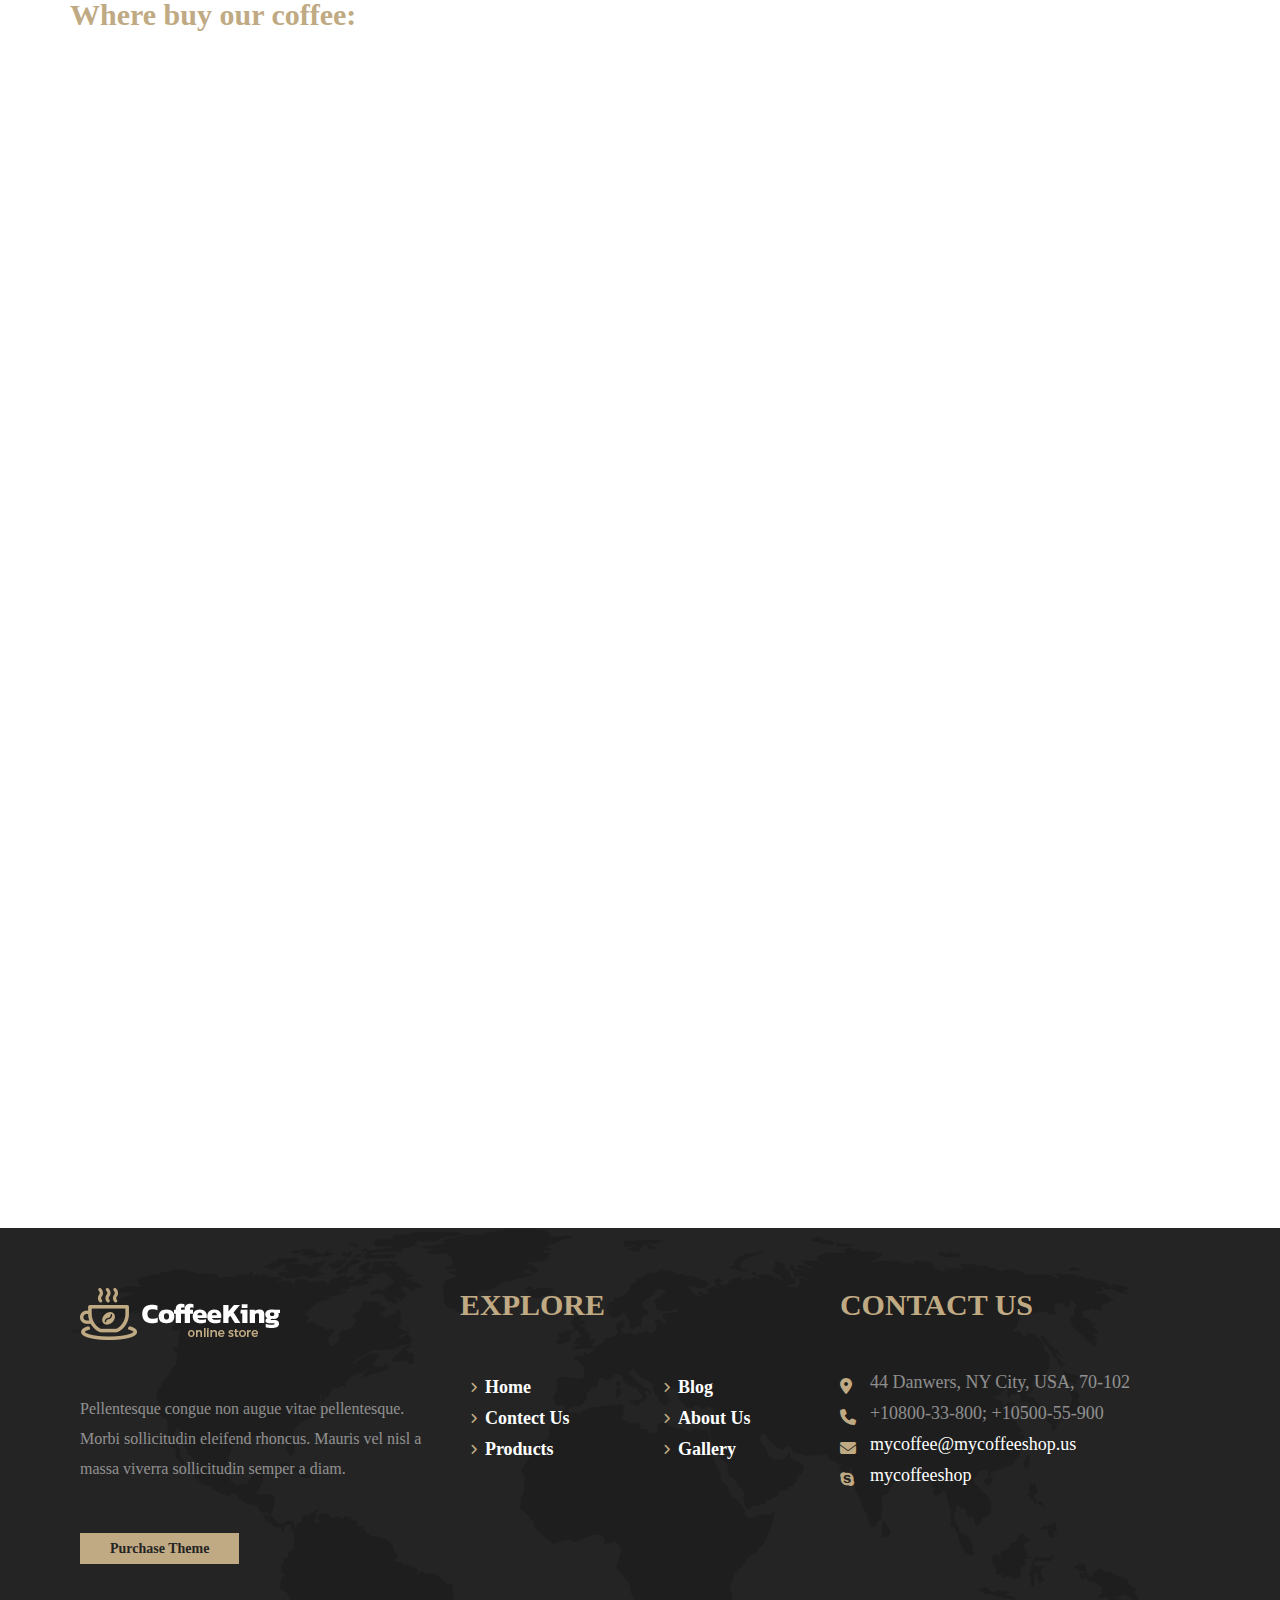
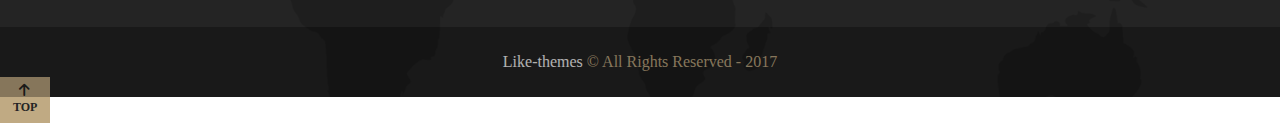
<file: contact.html>
<!DOCTYPE html>
<html lang="en">

<head>
    <title>contact</title>
    <link rel="icon" href="asset/img/favicon-icon.png">

    <!-- <meta> -->
    <meta name="viewport" content="width=device-width, initial-scale=1.0">

    <!-- AOS -->
    <link rel="stylesheet" href="asset/css/aos.css">

    <!-- FONTAWESOME -->
    <link rel="stylesheet" href="asset/css/all.min.css">

    <!-- CSS -->
    <link rel="stylesheet" href="asset/css/style-contact.css">
    <link rel="stylesheet" href="asset/css/common.css">

    <!-- media -->
    <link rel="stylesheet" href="asset/css/media-contact.css">

</head>

<body>
    <!--HEADER START -->
    <header>
        <div class="container">
            <div id="top" class="d-flex flex-wrap justify-between align-center">
                <div class="img">
                    <a href="#"><img src="asset/img/cont-logo.png" alt=""></a>
                </div>
                <nav class="menu">
                    <ul class=" menu-ul">
                        <li class="menu-ul-li"><a class="menu-item a" href="index.html">Home</a>
                            <ul class="sub-menu">
                                <a href="#">
                                    <li class="sub-menu-li">Coffee Market</li>
                                </a>
                                <a href="#">
                                    <li class="sub-menu-li">Light Version</li>
                                </a>
                                <a href="#">
                                    <li class="sub-menu-li">Coffee Shop Dark</li>
                                </a>
                                <a href="#">
                                    <li class="sub-menu-li">Coffee Cup Waves</li>
                                </a>
                            </ul>
                        </li>
                        <li class="menu-ul-li"><a class="menu-item a" href="#About">About us</a>
                            <ul class="sub-menu">
                                <a href="#">
                                    <li class="sub-menu-li">About us</li>
                                </a>
                                <a href="#">
                                    <li class="sub-menu-li">Delivery</li>
                                </a>
                                <a href="#">
                                    <li class="sub-menu-li">Events</li>
                                </a>
                                <a href="#">
                                    <li class="sub-menu-li">Special Offers</li>
                                </a>
                                <a href="#">
                                    <li class="sub-menu-li">Testimonials</li>
                                </a>
                                <a href="#">
                                    <li class="sub-menu-li">Team</li>
                                </a>
                                <a href="#">
                                    <li class="sub-menu-li">FAQ</li>
                                </a>
                            </ul>
                        </li>
                        <li class="menu-ul-li"><a class="menu-item a" href="#Products">Products</a>
                            <ul class="sub-menu">
                                <a href="#">
                                    <li class="sub-menu-li">Shop</li>
                                </a>
                                <a href="#">
                                    <li class="sub-menu-li">Cart</li>
                                </a>
                                <a href="#">
                                    <li class="sub-menu-li">Checkout</li>
                                </a>
                                <a href="#">
                                    <li class="sub-menu-li">My account</li>
                                </a>
                            </ul>
                        </li>
                        <li class="menu-ul-li"><a class="menu-item a" href="#Blog">Blog</a>
                            <ul class="sub-menu">
                                <a href="#">
                                    <li class="sub-menu-li">Blog One Column</li>
                                </a>
                                <a href="#">
                                    <li class="sub-menu-li">Blog Two Column</li>
                                </a>
                                <a href="#">
                                    <li class="sub-menu-li">Blog Three Column</li>
                                </a>
                            </ul>
                        </li>
                        <li class="menu-ul-li"><a class="menu-item a" href="#Gallery">Gallery</a><a></a>
                            <ul class="sub-menu">
                                <a href="#">
                                    <li class="sub-menu-li">Gallery 2-columns</li>
                                </a>
                                <a href="#">
                                    <li class="sub-menu-li">Gallery 3-columns</li>
                                </a>
                                <a href="#">
                                    <li class="sub-menu-li">Gallery 4-columns</li>
                                </a>
                            </ul>
                        </li>
                        <li><a class="menu-item1 a" href="#branches">Contacts</a></li>
                        <li class="menu-ul-li"><a class="menu-item a" href="#Pages">Pages</a>
                            <ul class="sub-menu">
                                <li class="sub-menu-li"><a class="sub-sub" href="#">Typography</a>
                                    <ul class="sub-menu-li-ul">
                                        <li><a href="#">Headers</a></li>
                                        <li><a href="#">Text</a></li>
                                        <li><a href="#">Text Columns</a></li>
                                        <li><a href="#">Table</a></li>
                                        <li><a href="#">Separators</a></li>
                                    </ul>
                                </li>
                                <li class="sub-menu-li"><a class="sub-sub" href="#">Form Elements</a>
                                    <ul class="sub-menu-li-ul">
                                        <li><a href="#">Buttons</a></li>
                                        <li><a href="#">Forms</a></li>
                                    </ul>
                                </li>
                                <li class="sub-menu-li"><a class="sub-sub" href="#">Shortcodes</a>
                                    <ul class="sub-menu-li-ul">
                                        <li><a href="#">Accordions</a></li>
                                        <li><a href="#">Alerts</a></li>
                                        <li><a href="#">Tabs</a></li>
                                        <li><a href="#">Shortcodes</a></li>
                                    </ul>
                                </li>
                                <li class="sub-menu-li"><a class="sub-sub" href="#">Lists</a>
                                    <ul class="sub-menu-li-ul">
                                        <li><a href="#">Icons</a></li>
                                        <li><a href="#">Lists and Social Icons</a></li>
                                    </ul>
                                </li>
                                <li class="sub-menu-li"><a href="#">404 Page</a></li>
                                <li class="sub-menu-li"><a href="#">Cooming Soon</a></li>
                                <li class="sub-menu-li"><a href="#">Under Constuction</a></li>
                            </ul>
                        </li>
                        <li><a class="icon icon-item a" href="#"><i class="fa-solid fa-cart-shopping"></i></a></li>
                        <li><a class="icon-item a" href="#"><i class="fa-solid fa-magnifying-glass"></i></a></li>
                        <div class="setting-btn">
							<li class="setting"><a class=" a" href="#"><i class="fa-solid fa-gear"></i></a>
								<ul class="color">
									<li><a href="#">
											<div id="og"></div>
										</a></li>
									<li><a href="#">
											<div id="skyblue"></div>
										</a></li>
									<li><a href="#">
											<div id="green"></div>
										</a></li>
								</ul>
							</li>
						</div>
                    </ul>
                </nav>
                <i class=" bar fa-solid fa-bars"></i>
            </div>
        </div>
    </header>
    <!-- HEADER END -->


    <main>
        <!-- LOADER START -->
        <div class="loader-div">
            <div class="loader"></div>
        </div>
        <!-- LOADER END -->


        <!-- BREAD CRAMB START -->
        <section class="bread-cramb">
            <div class="container">
                <div class="bc-contact">
                    <h1>Contact Us</h1>
                    <a class="home-page" href="#">CoffeeKing</a>
                    <a href="#">> Contact Us</a>
                </div>
            </div>
        </section>
        <!-- BREAD CRAMB END -->


        <!-- CENTRAL OFFICE START -->
        <section class="central-office">
            <div class="container">
                <div class="cent-ofc">
                    <div class="row">
                        <div class="w4">
                            <div class="office-add">
                                <h2>Central Office</h2>
                                <span>
                                    Nam eu mi eget velit vulputate tempor gravida quis massa. In malesuada condimentum
                                    ultrices. Sed et mauris a purus fermentum elementum. Sed tristique semper enim, et
                                    gravida orci iaculis et. Nulla facilisi.
                                </span>
                                <p class="cont-num"><a href="#"><b>0(800) 890-90-609</b></a></p>
                                <p class="cont-skype"><a href="#"><b>MYCOFFEESHOP</b></a></p>
                                <p class="cont-add"><a href="#"><b>29 NICOLAS SRT, NEW YORK, 987597-50</b></a></p>
                                <p class="social"><a href="#"><b>Social:</b></a></p>
                                <ul class="social-media d-flex">
                                    <li><a href="#"><i class="fa-brands fa-facebook"></i></a></li>
                                    <li><a href="#"><i class="fa-brands fa-square-twitter"></i></a></li>
                                    <li><a href="#"><i class="fa-brands fa-square-youtube"></i></a></li>
                                    <li><a href="#"><i class="fa-brands fa-square-instagram"></i></a></li>
                                </ul>
                            </div>
                        </div>
                        <div class="w4">
                            <div class="opening-time">
                                <div class="open-border">
                                    <h3>Opening Hours</h3>
                                    <p><b>Monday :</b> 9:00 - 19:00</p>
                                    <p><b>Tuesday :</b> 9:00 - 19:00</p>
                                    <p><b>Wednesday :</b> 9:00 - 19:00</p>
                                    <p><b>Thursday :</b> 9:00 - 19:00</p>
                                    <p><b>Friday :</b> 9:00 - 19:00</p>
                                    <p><b>Saturday :</b> 11:00 - 16:00</p>
                                    <p><b>Sunday :</b> CLOSED</p>
                                </div>
                            </div>
                        </div>
                        <div class="w4">
                            <div class="form">
                                <label>Your Name</label> <br>
                                <input type="text" placeholder="Enter Your Name"> <br>
                                <label>Your Email</label> <br>
                                <input type="email" placeholder="Enter Your Email-ID"> <br>
                                <label>Your Message</label> <br>
                                <input type="area" placeholder="Enter Your Message">
                                <div class="office-btn-div">
                                    <a href="#">Submit</a>
                                </div>
                            </div>
                        </div>
                    </div>
                </div>
            </div>
        </section>
        <!-- CENTRAL OFFICE END -->


        <!-- BTANCHES START -->
        <section id="branches" class="branches">
            <div class="container">
                <div class="row">
                    <div class="w12-sm w6-xl">
                        <div class="delivery-points">
                            <h2 class="dp-title">Sale and delivery points</h2>
                            <p class="dp-dsc">
                                Sed sagittis sodales lobortis. Curabitur in eleifend turpis, id vehicula odio.
                                Donec pulvinartellus eget magna aliquet ultricies. Praesent gravida hendreritex,
                                nec eleifend semconvallis vitae.
                            </p>
                            <span class="dp-sub-title">Where buy our coffee:</span>
                            <ul class="locations" data-aos="zoom-in" data-aos-duration="2000" data-aos-delay="300">
                                <li><a href="#" class="dp-contry-a"> <strong> Canada </strong> (23)</a></li>
                                <li><a href="#" class="dp-contry-a"> <strong> USA </strong> (96)</a></li>
                                <li><a href="#" class="dp-contry-a"> <strong> Mexico </strong> (2)</a></li>
                                <li><a href="#" class="dp-contry-a"> <strong> Brazil </strong> (67)</a></li>
                                <li><a href="#" class="dp-contry-a"> <strong> Argentina </strong> (43)</a></li>
                                <li><a href="#" class="dp-contry-a"> <strong> Europe </strong> (26)</a></li>
                                <li><a href="#" class="dp-contry-a"> <strong> Russia </strong> (10)</a></li>
                                <li><a href="#" class="dp-contry-a"> <strong> Asia </strong> (379)</a></li>
                                <li><a href="#" class="dp-contry-a"> <strong> Australia </strong> (71)</a></li>
                            </ul>
                            <div class="dp-btn-div" data-aos="zoom-in" data-aos-duration="2000" data-aos-delay="300">
                                <a href="#" class="dp-btn">View all points</a>
                            </div>
                        </div>
                    </div>
                    <div class="w12-sm w6-xl">
                        <div class="bnc-map" data-aos="zoom-in" data-aos-duration="2000" data-aos-delay="300">
                            <img class="bnc-map-img" src="asset/img/map.png" alt="">
                        </div>
                    </div>
                </div>
            </div>
        </section>
        <!-- BTANCHES END -->


        <!-- MAP START -->
        <section class="map">
            <iframe
                src="https://www.google.com/maps/embed?pb=!1m14!1m12!1m3!1d672616.7839661489!2d72.84132505843831!3d21.36162029533103!2m3!1f0!2f0!3f0!3m2!1i1024!2i768!4f13.1!5e0!3m2!1sen!2sin!4v1685534951588!5m2!1sen!2sin"
                width="600" height="450" style="border:0;" allowfullscreen="" loading="lazy"
                referrerpolicy="no-referrer-when-downgrade"></iframe>
        </section>
        <!-- MAP END -->
    </main>


    <!-- FOOTER START -->
    <footer class="footer">
        <div class="container">
            <div class="ftr-main">
                <div class="ftr-info">
                    <div class="row">
                        <div class="w12-sm w4-xl">
                            <div class="pur-theme ftr-marg">
                                <img src="asset/img/logo.png" alt="">
                                <p class="pur-thm-dsc">
                                    Pellentesque congue non augue vitae pellentesque.
                                    Morbi sollicitudin eleifend rhoncus. Mauris vel nisl a massa
                                    viverra sollicitudin semper a diam.
                                </p>
                                <a class="thm-btn" href="#">Purchase Theme</a>
                            </div>
                        </div>
                        <div class="w12-sm w4-xl">
                            <div class=" ftr-marg">
                                <h4 class="frt-exp">EXPLORE</h4>
                                <ul class="ftr-ul">
                                    <li> <a class="ftr-a" href="#Home"> Home </a></li>
                                    <li> <a class="ftr-a" href="#Blog"> Contect Us </a></li>
                                    <li> <a class="ftr-a" href="#branches"> Products </a></li>
                                    <li> <a class="ftr-a" href="#About"> Blog </a></li>
                                    <li> <a class="ftr-a" href="#Products"> About Us </a></li>
                                    <li> <a class="ftr-a" href="#Gallery"> Gallery </a></li>
                                </ul>
                            </div>
                        </div>
                        <div class="w12-sm w4-xl">
                            <div class=" ftr-marg">
                                <h4 class="frt-exp">CONTACT US</h4>
                                <div class="ftr-exp-div">
                                    <p class="location">44 Danwers, NY City, USA, 70-102</p>
                                    <p class="Contect">+10800-33-800; +10500-55-900</p>
                                    <a href="#">
                                        <p class="email">mycoffee@mycoffeeshop.us</p>
                                    </a>
                                    <a href="#">
                                        <p class="skype">mycoffeeshop</p>
                                    </a>
                                </div>
                            </div>
                        </div>
                    </div>
                </div>
            </div>
        </div>
        <div class="ftr-line d-flex flex-wrap  align-center">
            <div class="ftr-line2">
                <p class="ftr-line-p"><span class="ftr-line-span">Like-themes</span> © All Rights Reserved - 2017</p>
            </div>
            <div class="ftr-line-o"></div>
        </div>
    </footer>
    <!-- FOOTER END -->

    <!-- TOP BUTTON START -->
    <div class="top-btn-div">
        <a class="top-btn" href="#top">TOP</a>
    </div>
    <!-- TOP BUTTON END -->


    <!-- aos script -->
    <script src="asset/js/aos.js"></script>

    <!-- swiper js -->
    <script src="asset/js/swiper-bundle.min.js"></script>

    <!-- java script -->
    <script src="asset/js/jquery-3.7.0.min.js"></script>

    <script>

        $(document).ready(function () {

            // loader
            $(window).on("load", function () {
                $('.loader-div').fadeOut(3000);
                $('main').fadeIn(3000);
            });

            $('.setting').click(function () {
                $('.color').slideToggle(1000);
            })

            // TOP BUTTON
			$(window).scroll(function () {
				if (scrollY > 100) {
					$('.top-btn-div').addClass('fixed');
				}
				else {
					$('.top-btn-div').removeClass('fixed');
				}
			});

            // THEAM CHANGE
			$('#og').click(switchog);
				function switchog(){
					$('body').attr('class','og');
				}

			$('#skyblue').click(switchskyblue);
				function switchskyblue(){
					$('body').attr('class','skyblue');
				}
			
			$('#green').click(switchgreen);
				function switchgreen(){
					$('body').attr('class','green');
				}

        });

        AOS.init();

    </script>

</body>

</html>
</file>
<file: asset/fonts/stylesheet.css>
@font-face {
    font-family: 'Kanit';
    src: url('Kanit-Bold.woff2') format('woff2'),
        url('Kanit-Bold.woff') format('woff');
    font-weight: bold;
    font-style: normal;
    font-display: swap;
}

@font-face {
    font-family: 'Kanit';
    src: url('Kanit-Black.woff2') format('woff2'),
        url('Kanit-Black.woff') format('woff');
    font-weight: 900;
    font-style: normal;
    font-display: swap;
}

@font-face {
    font-family: 'Kanit';
    src: url('Kanit-Black.woff2') format('woff2'),
        url('Kanit-Black.woff') format('woff');
    font-weight: 700;
    font-style: normal;
    font-display: swap;
}

@font-face {
    font-family: 'Kanit';
    src: url('Kanit-BlackItalic.woff2') format('woff2'),
        url('Kanit-BlackItalic.woff') format('woff');
    font-weight: 900;
    font-style: italic;
    font-display: swap;
}

@font-face {
    font-family: 'Kanit';
    src: url('Kanit-ExtraBoldItalic.woff2') format('woff2'),
        url('Kanit-ExtraBoldItalic.woff') format('woff');
    font-weight: bold;
    font-style: italic;
    font-display: swap;
}

@font-face {
    font-family: 'Kanit';
    src: url('Kanit-ExtraBold.woff2') format('woff2'),
        url('Kanit-ExtraBold.woff') format('woff');
    font-weight: bold;
    font-style: normal;
    font-display: swap;
}

@font-face {
    font-family: 'Kanit';
    src: url('Kanit-BoldItalic.woff2') format('woff2'),
        url('Kanit-BoldItalic.woff') format('woff');
    font-weight: bold;
    font-style: italic;
    font-display: swap;
}

@font-face {
    font-family: 'Kanit';
    src: url('Kanit-ExtraLight.woff2') format('woff2'),
        url('Kanit-ExtraLight.woff') format('woff');
    font-weight: 200;
    font-style: normal;
    font-display: swap;
}

@font-face {
    font-family: 'Kanit';
    src: url('Kanit-ExtraLightItalic.woff2') format('woff2'),
        url('Kanit-ExtraLightItalic.woff') format('woff');
    font-weight: 200;
    font-style: italic;
    font-display: swap;
}

@font-face {
    font-family: 'Kanit';
    src: url('Kanit-Italic.woff2') format('woff2'),
        url('Kanit-Italic.woff') format('woff');
    font-weight: normal;
    font-style: italic;
    font-display: swap;
}

@font-face {
    font-family: 'Kanit';
    src: url('Kanit-Light.woff2') format('woff2'),
        url('Kanit-Light.woff') format('woff');
    font-weight: 300;
    font-style: normal;
    font-display: swap;
}

@font-face {
    font-family: 'Kanit';
    src: url('Kanit-LightItalic.woff2') format('woff2'),
        url('Kanit-LightItalic.woff') format('woff');
    font-weight: 300;
    font-style: italic;
    font-display: swap;
}

@font-face {
    font-family: 'Kanit';
    src: url('Kanit-MediumItalic.woff2') format('woff2'),
        url('Kanit-MediumItalic.woff') format('woff');
    font-weight: 500;
    font-style: italic;
    font-display: swap;
}

@font-face {
    font-family: 'Kanit';
    src: url('Kanit-Medium.woff2') format('woff2'),
        url('Kanit-Medium.woff') format('woff');
    font-weight: 500;
    font-style: normal;
    font-display: swap;
}

@font-face {
    font-family: 'Kanit';
    src: url('Kanit-Regular.woff2') format('woff2'),
        url('Kanit-Regular.woff') format('woff');
    font-weight: normal;
    font-style: normal;
    font-display: swap;
}

@font-face {
    font-family: 'Kanit';
    src: url('Kanit-SemiBold.woff2') format('woff2'),
        url('Kanit-SemiBold.woff') format('woff');
    font-weight: 600;
    font-style: normal;
    font-display: swap;
}

@font-face {
    font-family: 'Kanit';
    src: url('Kanit-Thin.woff2') format('woff2'),
        url('Kanit-Thin.woff') format('woff');
    font-weight: 100;
    font-style: normal;
    font-display: swap;
}

@font-face {
    font-family: 'Kanit';
    src: url('Kanit-SemiBoldItalic.woff2') format('woff2'),
        url('Kanit-SemiBoldItalic.woff') format('woff');
    font-weight: 600;
    font-style: italic;
    font-display: swap;
}

@font-face {
    font-family: 'Kanit';
    src: url('Kanit-ThinItalic.woff2') format('woff2'),
        url('Kanit-ThinItalic.woff') format('woff');
    font-weight: 100;
    font-style: italic;
    font-display: swap;
}
</file>
<file: asset/css/style.css>
body {
  position: relative;
}
.container {
  max-width: 1540px;
  margin: 0 auto;
  width: 315px;
}
/* .svg-mouse{
    display: block;
} */

/* loader start*/
.loader-div {
  position: absolute;
  top: 0;
  left: 0;
  width: 100%;
  height: 100vh;
  background-color: white;
  /* z-index: 2; */
}
.loader {
  border: 10px solid yellow;
  border-right: 10px solid green;
  height: 300px;
  width: 300px;
  animation: loader 1s linear infinite;
  border-radius: 100%;
  position: absolute;
  left: calc(50% - (300px / 2));
  top: calc(50% - (300px / 2));
}
@keyframes loader {
  0% {
    transform: rotate(0deg);
  }
  100% {
    transform: rotate(360deg);
  }
}
/* loader end*/

/*  HEADER START */
header {
  /* background-color: var(--black); */
  padding: 20px;
  width: 100%;
  margin: auto;
  position: absolute;
  top: 0px;
  align-items: center;
  z-index: 1;
}
.menu {
  margin-right: 20px;
  display: none;
}
.menu .menu-ul {
  display: flex;
  flex-wrap: wrap;
  align-items: center;
}
.bar {
  color: white;
}
.menu .menu-ul .menu-ul-li {
  list-style: none;
  padding: 5px 5px 5px;
  position: relative;
}
.menu .menu-ul .a {
  transition: var(--transition4);
  text-decoration: none;
  color: var(--white);
  font-size: 18px;
  font-weight: 600;
}
.menu .menu-ul .a:hover {
  color: var(--secondery);
}
.menu .menu-ul .menu-item {
  padding: 14px;
  margin: 3px;
  padding-left: 25px;
}
.menu .menu-ul .menu-item1 {
  padding-left: 25px;
}
.menu-ul .menu-ul-li:hover .sub-menu {
  visibility: visible !important;
  transform: translateY(50px);
  transform-origin: top center;
  transition: all 0.3s linear;
  left: 33px;
}
.menu .menu-item::after {
  content: "\f105";
  font-family: fontAwesome;
  font-size: 12px;
  position: absolute;
  top: 14px;
  right: 6px;
  transition: var(--transition4);
  color: var(--white);
}
.menu .menu-item:hover::after {
  rotate: 90deg;
  color: var(--secondery);
}
.menu .icon {
  margin-left: 48px;
  position: relative;
}
.menu .icon:before {
  content: "0";
  font-size: 12px;
  padding: 1px 6px;
  background-color: var(--red);
  border-radius: 50%;
  /* margin:auto; */
  position: absolute;
  left: -18px;
  top: 7px;
}
.menu .icon-item {
  padding: 3px;
}
.menu .menu-ul .menu-ul-li .sub-menu {
  background-color: var(--white);
  text-align: left;
  transition: all 0.1s linear;
  position: absolute;
  width: 200px;
  visibility: hidden;
  transform: translateY(10px);
}
.menu .menu-ul .menu-ul-li .sub-menu-li {
  position: relative;
  padding: 10px 20px;
}
.menu .menu-ul .menu-ul-li .sub-menu-li:hover {
  background-color: var(--secondery);
  color: white;
}
.menu .menu-ul .menu-ul-li .sub-menu-li:hover > a {
  color: var(--white);
}
.sub-sub::after {
  content: "\f105";
  font-family: fontAwesome;
  font-size: 12px;
  position: relative;
  top: 0px;
  right: -10px;
}
.menu .menu-ul .menu-ul-li .sub-menu-li-ul li:hover > a {
  color: var(--white);
}
.sub-menu .sub-menu-li .sub-menu-li-ul {
  visibility: hidden;
  position: absolute;
  top: 0px;
  transform: translateX(-200px);
  width: 200px;
  color: black;
  background-color: var(--white);
  text-align: left;
  transition: all 0.1s linear;
}
.sub-menu a {
  color: black;
}
.sub-menu-li:hover .sub-menu-li-ul {
  visibility: visible !important;
  left: 50px;
  transform: translateX(-250px);
  transform-origin: top center;
}
.sub-menu-li-ul li {
  padding: 10px 20px;
}
.sub-menu-li-ul li:hover {
  background-color: var(--secondery);
  color: var(--white);
}
.sub-menu li {
  color: var(--primary);
}
.setting-btn {
  margin-left: 15px;
  position: relative;
}
.setting-btn i {
  animation: setting 2s linear infinite;
  padding: 11px 10px 8px;
}
@keyframes setting {
  0% {
    transform: rotate(0deg);
  }
  100% {
    transform: rotate(360deg);
  }
}
.color {
  display: none;
  position: absolute;
  left: calc(50% - (20px / 2));
}
.color > li {
  margin-bottom: 5px;
}
#og {
  width: 20px;
  height: 20px;
  border-radius: 100%;
  background-color: #c0aa83;
}
#skyblue {
  width: 20px;
  height: 20px;
  border-radius: 100%;
  background-color: skyblue;
}
#green {
  width: 20px;
  height: 20px;
  border-radius: 100%;
  background-color: green;
}
.og {
  background-color: white;
}
.skyblue {
  background-color: skyblue;
}
.green {
  background-color: rgb(121, 233, 126);
}
/* HEADER END */

/*  MAIN-BENNER START */
.main-benner {
  background-image: url(../img/main-benner.png);
  background-attachment: fixed;
  background-repeat: no-repeat;
  background-size: cover;
  height: 100vh;
  text-align: center;
  position: relative;
}
.main-benner2 img {
  max-width: 100%;
}
.btn1 {
  perspective: 200px;
  text-align: center;
  position: relative;
  z-index: 2;
  /* transition: all 1s linear; */
}
.btn {
  position: relative;
  padding: 10px 40px 10px;
  font-family: var(--font);
  font-weight: 600;
  font-size: 18px;
  overflow: hidden;
  border-radius: 10px;
  border: 5px solid gray;
  text-decoration: none;
  color: var(--black);
  background-color: var(--secondery);
  transition: all 2s linear;
  /* box-shadow:inset 0px 0px 0px 0px green; */
}
.btn span {
  z-index: 1;
  position: relative;
}
.btn::before {
  content: "";
  position: absolute;
  /* background-color: var(--secondery); */
  background-image: url(../img/btnbg.jpg);
  /* background-color: var(--secondery); */
  background-size: cover;
  background-position: center center;
  transition: all 1s linear;
  border-radius: 5px;
  left: 0%;
  top: -300%;
  width: 100%;
  height: 300%;
  z-index: -1;
  /* color: var(--white); */
}
.btn:hover::before {
  /* box-shadow:inset 200px 0px 0px 0px green; */
  top: 0%;
  z-index: 0;
}
.btn:hover {
  /* transition:all 1s linear; */
  color: var(--white);
  transform: rotateY(180deg);
  transition: all 2s linear;
}
.main-benner-bottom img {
  position: absolute;
  bottom: 0px;
  left: 0px;
  width: 100%;
}
/*  MAIN-BENNER END */

/*  ABOUT START */
.about {
  align-items: center;
  display: flex;
  padding: 80px 0px 30px;
}
.about .content {
  background-image: url(../img/about-bg.png);
  background-repeat: no-repeat;
  background-size: 100%;
  background-position: 0% 60%;
  padding-left: 10px;
}
.about .content .title {
  color: var(--secondery);
  font-size: 24px;
  font-weight: 700;
}
.about .content .sub-title {
  font-size: 60px;
  font-weight: 700;
  color: #242424;
}
.about .content .dsc {
  font-size: 24px;
  font-weight: 300;
  line-height: 36px;
  padding: 40px 0 40px;
  color: #242424;
  color: var(--primary);
}
.about .content .sign {
  padding: 30px 0px 0px;
}
.about .a-card {
  margin-bottom: 60px;
  padding: 0px 10px;
}
.about .a-card .a-cart-img {
  padding: 0px 15px 0px;
}
.about .a-card .a-title {
  font-size: 24px;
  color: #242424;
}
.about .a-card .a-dsc {
  font-size: 14px;
  color: #242424;
  line-height: 24px;
  color: var(--primary);
  font-weight: 300;
}
/*  ABOUT END */

/*  PRODUCTS START */
.products {
  background-color: var(--primary);
  display: flex;
  flex-wrap: wrap;
  align-content: center;
  width: 100%;
  padding: 60px 0px 50px;
}
.products .pro-header .pro-title {
  color: var(--secondery);
  font-size: 24px;
  font-weight: 700;
  line-height: 50px;
}
.products .pro-header .pro-sub-title {
  position: relative;
  color: var(--white);
  font-size: 20px;
  font-weight: 600;
  padding-bottom: 0px;
  line-height: 30px;
}
.products .pro-header .pro-sub-title::before {
  content: "Products";
  position: absolute;
  font-size: 60px;
  font-weight: 900;
  left: -40%;
  bottom: -20%;
  opacity: 0.1;
  line-height: 50px;
}
.products .pro-header .pro-link {
  line-height: 50px;
  padding: 50px 0px 20px;
  z-index: 1;
  position: relative;
}
.products .pro-header .pro-link .pro-ancher {
  color: var(--white);
  font-size: 18px;
  font-weight: 600;
  padding: 0px 12px 0px;
  transition: all 0.3s linear;
}
.products .pro-header .pro-link .pro-ancher:hover {
  color: var(--secondery);
  transition: all 0.3s linear;
}
.products .disp-pro {
  position: relative;
  background-color: var(--white);
  text-align: center;
  padding: 25px 20px 45px;
  margin: 0px 3px;
  margin-bottom: 6px;
  /* width: 100%; */
  /* align-content: center; */
}
.products .disp-pro .sale {
  position: absolute;
  background-color: #b34204;
  padding: 8px 20px 8px 26px;
  color: var(--white);
  line-height: 1em;
  font-weight: 600;
  right: 15px;
}
.products .disp-pro .pro-img {
  width: 100%;
}
.products .disp-pro .disp-pro-info {
  padding: 0px 25px 0px;
}
.products .disp-pro .disp-pro-info .disp-pro-name {
  color: var(--primary);
  font-weight: 700px;
  font-size: 25px;
  width: 100%;
  transition: all 0.5s linear;
}
.products .disp-pro .disp-pro-info .disp-pro-name:hover {
  color: var(--secondery);
}
.products .disp-pro .disp-pro-info .disp-pro-dsc {
  color: var(--primary);
  font-weight: 300;
  padding: 10px 3px 0px;
}
.products .disp-pro .disp-pro-info .disp-pro-prise {
  color: var(--secondery);
  font-size: 24px;
  font-weight: 700;
  padding: 10px 10px 30px;
}
.products .disp-pro .disp-pro-info .cancel-prise {
  color: var(--black);
  font-size: 21px;
  opacity: 0.5;
  font-weight: 300;
  text-decoration: line-through;
}
.products .disp-pro .disp-pro-info .disp-pro-btn {
  background-color: var(--secondery);
  padding: 8px 40px 8px;
  color: var(--white);
  width: 100%;
}
.products .disp-pro .disp-pro-info .disp-pro-btn:hover {
  background-color: var(--black);
  transition: all 0.5s linear;
}
.products .disp-pro .disp-pro-info .disp-pro-btn .pro-icon {
  font-size: 12px;
  padding-right: 10px;
}
.products .all-pro {
  text-align: center;
  padding: 50px 0px 0px;
}
.products .all-pro .all-pro-btn {
  border: 1px solid var(--secondery);
  padding: 14px 40px 14px;
  color: var(--secondery);
  font-weight: 600;
}
.products .all-pro .all-pro-btn:hover {
  background-color: var(--white);
  color: var(--black);
  transition: all 0.5s linear;
}
/*  PRODUCTS END */

/* BTANCHES START */
.branches {
  display: flex;
  flex-wrap: wrap;
  align-content: center;
  position: relative;
  padding: 10px 10px 50px;
}
.branches .delivery-points {
  padding-top: 12%;
  padding-bottom: 10%;
}
.branches .delivery-points .dp-title {
  font-size: 34px;
  font-weight: 700;
  color: var(--primary);
}
.branches .delivery-points .dp-dsc {
  font-size: 18px;
  font-weight: 300;
  color: var(--primary);
  padding-bottom: 40px;
}
.branches .delivery-points .dp-sub-title {
  font-size: 30px;
  font-weight: 600;
  color: var(--secondery);
}
.branches .delivery-points .locations {
  width: 100%;
  padding: 20px 20px 40px;
  column-count: 1;
}
.branches .delivery-points .locations li {
  list-style: none;
}
.branches .delivery-points .locations .dp-contry-a {
  position: relative;
  font-size: 18px;
  font-weight: 300;
  color: var(--primary);
  margin-bottom: 16px;
  line-height: 35px;
}
.branches .delivery-points .locations .dp-contry-a:hover {
  color: var(--secondery);
  transition: all 0.2s linear;
}
.branches .delivery-points .locations .dp-contry-a::before {
  content: "\f105";
  font-family: fontAwesome;
  font-weight: 100;
  font-size: 13px;
  position: absolute;
  left: -20px;
  top: -5px;
  color: var(--primary);
}
.branches .delivery-points .locations .dp-contry-cnt {
  font-size: 18px;
  font-weight: 300;
  color: var(--primary);
}
.branches .delivery-points .dp-btn {
  background-color: var(--secondery);
  /* padding: 14px 40px 14px; */
  padding: 4px 10px 4px;
  color: var(--white);
  font-weight: 700;
}
.branches .delivery-points .dp-btn:hover {
  background-color: var(--white);
  border: 1px solid var(--black);
  color: var(--black);
  transition: all 0.3s linear;
}
.branches .bnc-map {
  width: 100%;
  height: 100%;
  display: flex;
  align-items: center;
}
.branches .bnc-map .bnc-map-img {
  width: 100%;
}
.branches .trust-us .trust-us-cnt {
  padding-top: 10%;
  align-content: center;
  padding-left: 15px;
}
.branches .trust-us .tu-cnt-title {
  color: var(--black);
  font-size: 20px;
  font-weight: 700;
}
.branches .trust-us .tu-cnt-num {
  color: var(--secondery);
  font-size: 50px;
  font-weight: 700;
  line-height: 20px;
  padding-bottom: 20px;
}
.branches .trust-us .tu-cnt-cnt {
  color: var(--black);
  font-size: 40px;
  font-weight: 700;
  line-height: 20px;
}
.branches .trust-us .trust-us-img {
  max-width: 100%;
}
.branches .be-dealer {
  padding-bottom: 20px;
}
.branches .be-dealer .bd-title {
  font-size: 32px;
}
.branches .be-dealer .bd-cnt {
  font-size: 18px;
  font-weight: 300;
  padding-bottom: 30px;
}
.branches .be-dealer .bd-btn1 {
  /* padding: 14px 40px 14px; */
  padding: 4px 10px 4px;
  background-color: var(--primary);
  color: var(--white);
  border: 1px solid var(--white);
  font-weight: 600;
  margin-right: 20px;
}
.branches .be-dealer .bd-btn1:hover {
  background-color: var(--white);
  color: var(--black);
  border: 1px solid var(--black);
  transition: all 0.3s linear;
}
.branches .be-dealer .bd-btn2 {
  /* padding: 14px 40px 14px; */
  padding: 4px 10px 4px;
  background-color: var(--secondery);
  color: var(--white);
  border: 1px solid var(--white);
  font-weight: 600;
}
.branches .be-dealer .bd-btn2:hover {
  background-color: var(--white);
  color: var(--black);
  border: 1px solid var(--black);
  transition: all 0.3s linear;
}
/* BTANCHES END */

/* TESTIMONIALS START */
.Testimonials {
  background-image: url(../img/Testimonials.jpg);
  background-repeat: no-repeat;
  position: relative;
  background-size: cover;
}
.Testimonials .tm-main {
  text-align: center;
  padding: 90px 20px 110px;
}
.Testimonials .tm-main .title {
  font-size: 24px;
  color: var(--secondery);
  font-weight: 600;
}
.Testimonials .tm-main .sub-title {
  font-size: 35px;
  font-weight: 600;
  color: var(--white);
  line-height: 40px;
  padding-bottom: 40px;
}
.Testimonials .tm-main .tm-reviews {
  border: 10px solid var(--secondery);
  padding: 70px 30px 70px;
  text-align: center;
}
.Testimonials .tm-main .tm-reviews .tm-rv-name {
  color: var(--white);
  font-size: 18px;
}
.Testimonials .tm-main .tm-reviews .tm-rv-pst {
  color: var(--white);
  font-size: 16px;
  font-weight: 700;
}
.Testimonials .tm-main .tm-reviews .tm-rv-dsc {
  color: var(--white);
  font-size: 24px;
  font-weight: 400;
  padding: 40px 0px 40px;
}
.Testimonials .tm-main .tm-reviews .fa-quote-right {
  color: var(--white);
  font-size: 70px;
}
/* TESTIMONIALS END */

/* DISCOUNT START */

.discount .dis-main .dis-logos {
  padding: 80px 0px 40px;
}
.discount .dis-main .dis-sub .w6 {
  padding: 0px 0px 0px;
}
.discount .dis-main .dis-sub .dis-sub-offer {
  text-align: center;
  padding: 50px 30px 30px;
  background-image: url(../img/dis-bg.png);
  background-repeat: no-repeat;
  background-color: #f6f6f6;
  height: 100%;
  background-position: 50% 100%;
}
.discount .dis-main .dis-sub .dis-sub-offer .sub-title-img {
  perspective: 100px;
}
.discount .dis-main .dis-sub .dis-sub-offer img {
  transition: all 2s linear;
  position: relative;
}
.discount .dis-main .dis-sub .dis-sub-offer img:hover {
  transform: rotateY(90deg);
  transition: all 2s linear;
  /* position: absolute; */
}
.discount .dis-main .dis-sub .dis-sub-offer .title {
  color: var(--secondery);
  font-size: 24px;
  font-weight: 600;
}
.discount .dis-main .dis-sub .dis-sub-offer .sub-title {
  color: var(--primary);
  font-size: 60px;
  font-weight: 700;
  line-height: 60px;
  padding-bottom: 70px;
}
.discount .dis-main .dis-sub .dis-sub-img {
  /* background-image: url(../img/dis-sub-img.png);
	background-repeat: no-repeat;
	background-size: cover; */
  height: 100%;
  width: 100%;
}
.discount .dis-main .dis-sub .dis-sub-offer .dis-sub-dsc {
  color: var(--primary);
  font-weight: 300;
  padding-top: 30px;
  padding-bottom: 50px;
}
.discount .dis-main .dis-sub .dis-sub-offer .dis-sub-btn {
  padding: 12px 60px 12px;
  background-color: var(--secondery);
  color: var(--white);
  font-weight: 700;
}
.discount .dis-main .dis-sub .dis-sub-offer .dis-sub-btn:hover {
  background-color: #f6f6f6;
  color: var(--primary);
  font-weight: 700;
  border: 1px solid var(--primary);
  transition: all 0.3s linear;
}
/* DISCOUNT END */

/* BLOG START */

.blog .blog-main {
  text-align: center;
  padding: 60px 0px 160px;
}
.blog .blog-main .title {
  color: var(--secondery);
  font-size: 24px;
  font-weight: 700;
}
.blog .blog-main .sub-title {
  color: var(--primary);
  font-size: 40px;
  font-weight: 700;
  position: relative;
  line-height: 50px;
}
.blog .blog-main .sub-title::before {
  content: "Blog";
  position: absolute;
  opacity: 0.1;
  font-size: 130px;
  top: 5%;
  left: -10%;
}
.blog .blog-main .re-blog {
  text-align: left;
  padding-top: 70px;
}
.blog .blog-main .re-blog .blog-1 {
  padding: 0px 4px 0px;
  margin-bottom: 10px;
  /* border: 1px solid  rgb(155, 152, 152); */
}
.blog .blog-main .re-blog .blog-img {
  overflow: none;
}
.blog .blog-main .re-blog .blog-img1 {
  width: 100%;
}
.blog .blog-main .re-blog .title-blg {
  color: var(--secondery);
  font-size: 35px;
  font-weight: 700;
  padding-top: 20px;
  transition: all 0.5s linear;
}
.blog .blog-main .re-blog .title-blg:hover {
  color: var(--black);
}
.blog .blog-main .re-blog .dsc-blg {
  color: var(--primary);
  font-size: 18px;
  font-weight: 300;
  padding-top: 15px;
  padding-bottom: 35px;
}
.blog .blog-main .re-blog .blog-1 .dt-view {
  background-color: #f6f6f6;
}
.blog .blog-main .re-blog .blog-1 .dt-view .date {
  color: var(--secondery);
  font-size: 45px;
  font-weight: 700;
  padding-left: 30px;
  transition: all 0.5s linear;
}
.blog .blog-main .re-blog .blog-1 .dt-view .date:hover {
  color: var(--black);
}
.blog .blog-main .re-blog .blog-1 .dt-view .mmyy {
  color: var(--primary);
  font-size: 16px;
  font-weight: 300;
  display: inline-black;
  line-height: 18px;
  padding-left: 15px;
}
.blog .blog-main .re-blog .blog-1 .dt-view .view {
  color: var(--primary);
  font-size: 14px;
  font-weight: 400;
  padding-right: 30px;
  position: relative;
}
.blog .blog-main .re-blog .blog-1 .dt-view .view::before {
  content: "\f06e";
  font-family: fontAwesome;
  position: absolute;
  top: 20%;
  left: -20px;
}
.blog .blog-main .re-blog .blog-1 .dt-view .com {
  color: var(--primary);
  font-size: 14px;
  font-weight: 400;
  padding-right: 30px;
  position: relative;
}
.blog .blog-main .re-blog .blog-1 .dt-view .com::before {
  content: "\f4ad";
  font-family: fontAwesome;
  position: absolute;
  top: 20%;
  left: -18px;
}
.blog .blog-main .blog-btn-div {
  padding-top: 30px;
}
.blog .blog-main .blog-btn {
  color: var(--secondery);
  font-weight: 700;
  border: 1px solid var(--secondery);
  padding: 8px 40px 8px;
}
.blog .blog-main .blog-btn:hover {
  color: var(--white);
  background-color: var(--primary);
  font-weight: 700;
  border: 1px solid var(--primary);
  padding: 8px 40px 8px;
  transition: all 0.3s linear;
}
/* BLOG END */

/* FOOTER START */
.footer {
  background-color: var(--primary);
  position: relative;
  /* padding: 0px 100px 0px; */
}
.footer .ftr-main {
  background-image: url(../img/ftr-map.png);
  background-repeat: no-repeat;
  background-size: cover;
  position: relative;
  padding: 60px 0px 60px;
  width: 100%;
}
.footer .ftr-main .subscribe {
  background-color: var(--secondery);
  padding: 40px 0px 30px;
  position: absolute;
  top: -100px;
  width: 100%;
  /* display: flex; */
  justify-content: space-evenly;
  align-items: center;
  flex-wrap: wrap;
}
.footer .ftr-main .subscribe .ftr-title-div {
  text-align: center;
}
.footer .ftr-main .subscribe .ftr-title {
  color: var(--white);
  font-size: 26px;
  font-weight: 600;
  line-height: 15px;
}
.footer .ftr-main .subscribe .ftr-sub-title {
  color: var(--primary);
  font-size: 35px;
  font-weight: 600;
}
.footer .ftr-main .subscribe .ftr-search-div {
  margin: 20px 0px;
  text-align: center;
}
.footer .ftr-main .subscribe .ftr-input {
  height: 41px;
  width: 180px;
  font-size: 18px;
  /* padding: 30px; */
  border: none;
}
.footer .ftr-main .subscribe .ftr-label {
  background-color: var(--primary);
  padding: 0px 0px 3px;
  margin-left: -5px;
  color: var(--white);
  font-size: 24px;
  font-weight: 700;
  border: 1px solid var(--primary);
}
.footer .ftr-main .subscribe .ftr-label:hover {
  background-color: var(--secondery);
  color: var(--primary);
  font-size: 24px;
  font-weight: 700;
  border: 1px solid var(--primary);
  transition: all 0.3s linear;
}
.footer .ftr-main .subscribe .ftr-soc {
  background-color: #d3c4a8;
  text-align: center;
  padding-top: 5px;
  width: 50px;
  height: 50px;
  margin-left: 12px;
}
.footer .ftr-main .subscribe .fa-brands {
  transition: all 0.3s linear;
  padding: 10px 15px 15px;
  color: var(--primary);
  font-size: 20px;
}
.footer .ftr-main .subscribe .fa-brands:hover {
  transform: scale(1.5, 1.5);
  transition: all 0.3s linear;
}
.footer .ftr-main .ftr-info .ftr-marg {
  padding-bottom: 50px;
  padding-left: 10px;
}
.footer .ftr-main .ftr-info .pur-theme .pur-thm-dsc {
  color: rgba(255, 255, 255, 0.5);
  font-weight: 300;
  line-height: 30px;
  font-size: 16px;
  padding-top: 40px;
  padding-bottom: 30px;
  padding-right: 20px;
}
.footer .ftr-main .ftr-info .pur-theme .thm-btn {
  background-color: var(--secondery);
  color: var(--primary);
  font-size: 14px;
  font-weight: 600;
  padding: 8px 30px 8px;
  transition: all 0.3s linear;
}
.footer .ftr-main .ftr-info .pur-theme .thm-btn:hover {
  background-color: var(--white);
  transition: all 0.3s linear;
}
.footer .ftr-main .ftr-info .frt-exp {
  color: var(--secondery);
  font-size: 30px;
  font-weight: 700;
  padding-bottom: 12px;
}
.footer .ftr-main .ftr-info .ftr-ul {
  column-count: 1;
}
.footer .ftr-main .ftr-info .ftr-ul li {
  list-style: none;
  padding: 5px 0px;
}
.footer .ftr-main .ftr-info .ftr-a {
  color: var(--white);
  font-size: 18px;
  font-weight: 700;
  padding-left: 25px;
  padding-bottom: 10px;
  position: relative;
  transition: all 0.3s linear;
}
.footer .ftr-main .ftr-info .ftr-a:hover {
  color: var(--secondery);
  transition: all 0.3s linear;
}
.footer .ftr-main .ftr-info .ftr-a::before {
  content: "\f105";
  font-family: fontAwesome;
  font-size: 12px;
  position: absolute;
  left: 10px;
  top: 8px;
  color: var(--secondery);
}
.footer .ftr-main .ftr-info .ftr-exp-div {
  padding-left: 30px;
}
.footer .ftr-main .ftr-info .ftr-exp-div .location {
  color: rgba(255, 255, 255, 0.5);
  font-size: 18px;
  font-weight: 300;
  padding-bottom: 10px;
  position: relative;
}
.footer .ftr-main .ftr-info .ftr-exp-div .location::before {
  content: "\f3c5";
  font-family: fontAwesome;
  font-size: 16px;
  position: absolute;
  left: -30px;
  top: 6px;
  color: var(--secondery);
}
.footer .ftr-main .ftr-info .ftr-exp-div .Contect {
  color: rgba(255, 255, 255, 0.5);
  font-size: 18px;
  font-weight: 300;
  padding-bottom: 10px;
  position: relative;
}
.footer .ftr-main .ftr-info .ftr-exp-div .Contect::before {
  content: "\f095";
  font-family: fontAwesome;
  font-size: 16px;
  position: absolute;
  left: -30px;
  top: 6px;
  color: var(--secondery);
}
.footer .ftr-main .ftr-info .ftr-exp-div .email {
  color: var(--white);
  font-size: 18px;
  font-weight: 300;
  padding-bottom: 10px;
  position: relative;
  transition: all 0.3s linear;
}
.footer .ftr-main .ftr-info .ftr-exp-div .email:hover {
  color: var(--secondery);
  transition: all 0.3s linear;
}
.footer .ftr-main .ftr-info .ftr-exp-div .email::before {
  content: "\f0e0";
  font-family: fontAwesome;
  font-size: 16px;
  position: absolute;
  left: -30px;
  top: 6px;
  color: var(--secondery);
}
.footer .ftr-main .ftr-info .ftr-exp-div .skype {
  color: var(--white);
  font-size: 18px;
  font-weight: 300;
  padding-bottom: 10px;
  position: relative;
}
.footer .ftr-main .ftr-info .ftr-exp-div .skype:hover {
  color: var(--secondery);
  transition: all 0.3s linear;
}
.footer .ftr-main .ftr-info .ftr-exp-div .skype::before {
  content: "\f17e";
  font-family: fontAwesome;
  font-size: 16px;
  position: absolute;
  left: -30px;
  top: 6px;
  color: var(--secondery);
}
.footer .ftr-line {
  width: 100%;
  position: absolute;
  left: 0px;
  bottom: 0px;
  display: flex;
  align-items: center;
  justify-content: center;
  /* flex-wrap: wrap; */
  /* background-color: black; */
  /* opacity: 0.3; */
  height: 70px;
  z-index: 1;
}
.footer .ftr-line .ftr-line2 {
  position: relative;
}
.footer .ftr-line .ftr-line-p {
  color: var(--secondery);
  font-weight: 200;
  opacity: 1;
}
.footer .ftr-line .ftr-line-span {
  color: var(--white);
  font-weight: 200;
}
.footer .ftr-line-o {
  width: 100%;
  position: absolute;
  left: 0px;
  bottom: 0px;
  height: 70px;
  background-color: black;
  opacity: 0.3;
}
/* FOOTER END */

/* TOP BUTTON START */
.top-btn-div {
  /* position: absolute; */
  /* top: 800px; */
  /* right: 20px; */
  z-index: 2;
}
.fixed {
  position: fixed;
  top: 750px;
  right: 20px;
  z-index: 2;
}
.top-btn-div .top-btn {
  color: var(--primary);
  font-size: 12px;
  font-weight: 600;
  background-color: var(--secondery);
  padding: 18px 12px 8px;
  position: relative;
  transition: all 0.3s linear;
}
.top-btn-div .top-btn:hover {
  background-color: var(--white);
  transition: all 0.3s linear;
}
.top-btn-div .top-btn::before {
  content: "\f062";
  font-family: fontAwesome;
  position: absolute;
  color: var(--primary);
  font-size: 14px;
  font-weight: 900;
  top: 5px;
  left: 18px;
}
/* TOP BUTTON END */
</file>
<file: asset/css/common.css>
*{
	margin: 0px;
	padding: 0px;
	box-sizing:border-box;
	font-family:var(--font);
	text-decoration:none;
	list-style: none;
}
html{scroll-behavior: smooth;}
										/* ROOTS START */
:root{
	--primary: #242424;
	--secondery: #c0aa83;
	--green: green;
	--skyblue: skyblue;

	--red: #B34204;
	--white: #ffffff;
	--black: #000000;
	--font: Kanit;
	--transition2: 0.2s linear;
	--transition4: 0.4s linear;
	--transition8: 0.8s linear;
	--gutter-width: 12px;
}
										/* ROOTS END */

										/* WIDTH CLASS START */
.w1 {width : 8.33%;}
.w2 {width : 16.66%;}
.w3 {width : 25%;}
.w4 {width : 33.33%;}
.w5 {width : 41.66%;}
.w6 {width : 50%;}
.w7 {width : 58.33%;}
.w8 {width : 66.66%;}
.w9 {width : 75%;}
.w10 {width : 83.33%;}
.w11 {width : 91.66%;}
.w12 {width : 100%;}
.mw20 {max-width: 1320px;}
.mw40 {max-width: 1540px;}
.w1, .w2, .w3, .w4, .w5, .w6, .w7, .w8, .w9, .w10, .w11, .w12{ padding: 0 var(--gutter-width);}

.height{ height: 100%}
										/* WIDTH CLASS END  */
										
										/* OTHER CLASS START */
.d-flex {display:flex;}
.flex-wrap {flex-wrap:wrap;}
.justify-center {justify-content:center;}
.justify-between {justify-content :space-between;}
.justify-evenly {justify-content: space-evenly;}
.align-center {align-items: center;}
.d-block {display:block;}
.text-center {text-align:center;}
.float-r{float: right;}


.row{
	display: flex;
	flex-wrap: wrap;
	/* margin-left: calc(-1 * var(--gutter-width)); */
	/* margin-right: calc(-1 * var(--gutter-width)); */
}

										/* OTHER CLASS END */
</file>
<file: asset/css/media.css>
@media(min-width: 576px){
    .w1-sm {width : 8.33%;}
    .w2-sm {width : 16.66%;}
    .w3-sm {width : 25%;}
    .w4-sm {width : 33.33%;}
    .w5-sm {width : 41.66%;}
    .w6-sm {width : 50%;}
    .w7-sm {width : 58.33%;}
    .w8-sm {width : 66.66%;}
    .w9-sm {width : 75%;}
    .w10-sm {width : 83.33%;}
    .w11-sm {width : 91.66%;}
    .w12-sm {width : 100%;}
    .container{
        width: 540px;
        margin: 0 auto;
        /* border: 1px solid rgb(250, 0, 217); */
    }
    .a-card{
        padding-left: var(--gutter-width);
    }
    .products .pro-header .pro-sub-title{
        font-size:40px;
    }
    .products .pro-header .pro-sub-title::before{
        font-size: 120px;
        bottom: 18%;
    }
    .Testimonials .tm-main .tm-reviews{
        padding: 70px 40px 70px;
    }
    .footer .top-btn-div{
        right: 30px;
        bottom: 20px;
    }
    .footer .ftr-main .ftr-info{
        padding: 180px 0px 80px;
    }
    .footer .ftr-main .subscribe .ftr-title{
        font-size: 36px;
    }
    .footer .ftr-main .subscribe .ftr-search-div{
        text-align: center;
    }
    .footer .ftr-main .subscribe .ftr-soc-div{
        text-align: center;
    }
    .footer .ftr-main .subscribe .ftr-input{
        height: 50px;
        width: 250px;
        padding: 20px;  
    }
    .footer .ftr-main .subscribe .ftr-label{
        padding: 3px 24px 9px;
    }
    .branches .trust-us .tu-cnt-title{
        font-size: 32px;
    }
    .branches .trust-us .tu-cnt-num{
        font-size: 125px;
        line-height: 100px;
    }
    .branches .trust-us .tu-cnt-cnt{
        font-size: 60px;
        line-height: 35px;
    }
    .branches .be-dealer .bd-title{
        font-size: 60px;
    }
    .branches .delivery-points .locations{
        column-count: 3;
    }
    .branches .be-dealer .bd-btn1{
        padding: 14px 40px 14px;
    }
    .branches .be-dealer .bd-btn2{
        padding: 14px 40px 14px;
    }
    .branches .delivery-points .dp-btn{
        padding: 14px 40px 14px;
    }
    .Testimonials .tm-main{
        padding: 90px 20px 110px;
    }
    .Testimonials .tm-main .tm-reviews{
        padding: 70px 30px 70px;
    }
    .Testimonials .tm-main .sub-title{
        font-size: 60px;
    }
    .discount .dis-main .dis-sub .dis-sub-offer{
        padding: 150px 130px 130px;
    }
    .blog .blog-main .sub-title{
        font-size: 60px;
    }
    .blog .blog-main .sub-title::before{
        font-size: 200px;
    }
    .footer .ftr-main .ftr-info .ftr-ul{
	    column-count: 2;
    }
    .branches .be-dealer .bd-cnt{
        padding-bottom: 50px;
    }
    .products{
        padding: 80px 0px 70px;
    }
    .products .disp-pro{
        margin: 18px;
    }
    .products .disp-pro .pro-img{
        width: 100%;
    }
    .products .pro-header .pro-sub-title{
        line-height: 50px;
    }
    .about .content{
        padding-left: 0px;
    }
    .about .a-card{
        padding: 0px 0px;
    }
    .branches .delivery-points .dp-title{
        font-size: 60px;
    }
}
@media(min-width: 768px){ 
    .w1-md {width : 8.33%;}
    .w2-md {width : 16.66%;}
    .w3-md {width : 25%;}
    .w4-md {width : 33.33%;}
    .w5-md {width : 41.66%;}
    .w6-md {width : 50%;}
    .w7-md {width : 58.33%;}
    .w8-md {width : 66.66%;}
    .w9-md {width : 75%;}
    .w10-md {width : 83.33%;}
    .w11-md {width : 91.66%;}
    .w12-md {width : 100%;}
    .container{
        width: 720px;
        margin: 0 auto;
        /* border: 1px solid rgb(0, 68, 253); */
    }
    .Testimonials .tm-main .tm-reviews{
        padding: 70px 80px 70px;
    }
    .footer .ftr-main .subscribe .ftr-input{
        height: 64px;
        width: 350px;
        padding: 30px;  
    }
    .footer .ftr-main .subscribe .ftr-label{
        padding: 12px 35px 16px;
    }
    .Testimonials .tm-main .tm-reviews .tm-rv-dsc{
        font-weight: 700;
    }
}
@media(min-width: 992px){
    .w1-lg {width : 8.33%;}
    .w2-lg {width : 16.66%;}
    .w3-lg {width : 25%;}
    .w4-lg {width : 33.33%;}
    .w5-lg {width : 41.66%;}
    .w6-lg {width : 50%;}
    .w7-lg {width : 58.33%;}
    .w8-lg {width : 66.66%;}
    .w9-lg {width : 75%;}
    .w10-lg {width : 83.33%;}
    .w11-lg {width : 91.66%;}
    .w12-lg {width : 100%;}
    .container{
        width: 960px;
        margin: 0 auto;
        /* border: 1px solid rgb(43, 255, 0); */
    }
    .menu{
        display: block;
    }
    header .bar{
        display: none;
    }
    .products .pro-header .pro-sub-title{
        font-size:50px;
    }
    .products .pro-header .pro-sub-title::before{
        font-size: 200px;
        left: -70%;
        bottom: 40%;
    }
    .footer .top-btn-div{
        right: 80px;
    }
    .Testimonials .tm-main{
        padding: 90px 50px 110px;
    }
    .products{
        padding: 150px 0px 100px;
    }
    .products{
        padding: 150px 0px 70px;
    }
}
@media(min-width: 1200px){
    .w1-xl {width : 8.33%;}
    .w2-xl {width : 16.66%;}
    .w3-xl {width : 25%;}
    .w4-xl {width : 33.33%;}
    .w5-xl {width : 41.66%;}
    .w6-xl {width : 50%;}
    .w7-xl {width : 58.33%;}
    .w8-xl {width : 66.66%;}
    .w9-xl {width : 75%;}
    .w10-xl {width : 83.33%;}
    .w11-xl {width : 91.66%;}
    .w12-xl {width : 100%;}
    .container{
        width: 1140px;
        margin: 0 auto;
        /* border: 1px solid rgb(242, 247, 0); */
    }
    .branches{
        padding: 10px 0px 50px;
    }
    .blog .blog-main .re-blog .blog-1{
        border: none;
    }
    .blog .blog-main .re-blog .title-blg{
        font-size: 30px;
    }
    .Testimonials .tm-main .tm-reviews{
        padding: 70px 120px 70px;
    }
    .footer .top-btn-div{
        right: 120px;
    }
    .footer .ftr-main .ftr-info{
        padding: 100px 0px 120px;
    }
    .footer .ftr-main .subscribe{
        display: flex;
    }
    .footer .ftr-main .subscribe .ftr-title-div{
        text-align: left;
    }
    .products .disp-pro{
        padding: 25px 5px 45px;
        margin: 0px 6px;
    }
    .products .disp-pro .disp-pro-info{
        padding: 0px 5px 0px;
    }
    .branches .trust-us .tu-cnt-num{
        font-size: 100px;
    }
    .branches .trust-us .tu-cnt-cnt{
        font-size: 45px;
    }
    .blog .blog-main{
        padding: 120px 0px 250px;
    }
    .blog .blog-main .blog-btn-div{
        padding-top: 50px;
    }
    .footer .ftr-main .ftr-info .pur-theme .pur-thm-dsc{
        padding-bottom: 55px;
    }
    .footer .ftr-main .ftr-info .ftr-marg{
        padding-bottom: 20px;
    }
    .footer .ftr-main .ftr-info .frt-exp{
        padding-bottom: 50px;
    }
    .branches .be-dealer{
        padding-bottom: 60px;	
    }
    .about{
        padding: 130px 0px 130px;
    }
}
@media(min-width: 1400px){
    .w1-xxl {width : 8.33%;}
    .w2-xxl {width : 16.66%;}
    .w3-xxl {width : 25%;}
    .w4-xxl {width : 33.33%;}
    .w5-xxl {width : 41.66%;}
    .w6-xxl {width : 50%;}
    .w7-xxl {width : 58.33%;}
    .w8-xxl {width : 66.66%;}
    .w9-xxl {width : 75%;}
    .w10-xxl {width : 83.33%;}
    .w11-xxl {width : 91.66%;}
    .w12-xxl {width : 100%;}
    .container{
        width: 1320px;
        margin: 0 auto;
        /* border: 1px solid rgb(250, 1, 1); */
    }
    .products .disp-pro .disp-pro-info{
        padding: 0px 15px 0px;
    }
    .blog .blog-main .re-blog .title-blg{
        font-size: 35px;
    }
    .branches .trust-us .tu-cnt-num{
        font-size: 125px;
    }
    .branches .trust-us .tu-cnt-cnt{
        font-size: 60px;
    }
    .products .disp-pro{
        margin: 0px 12px;
    }
}
</file>
<file: asset/css/style-contact.css>
body {
	position: relative;
}

.container {
	max-width: 1540px;
	margin: 0 auto;
	width: 315px;
}


/* loader start*/
.loader-div {
	position: absolute;
	top: 0;
	left: 0;
	width: 100%;
	height: 100vh;
	background-color: white;
	/* z-index: 4; */
}

.loader {
	border: 10px solid yellow;
	border-right: 10px solid green;
	height: 300px;
	width: 300px;
	animation: loader 1s linear infinite;
	border-radius: 100%;
	position: absolute;
	left: calc(50% - (300px/2));
	top: calc(50% - (300px/2));
}

@keyframes loader {
	0% {
		transform: rotate(0deg);
	}

	100% {
		transform: rotate(360deg);
	}
}

/* loader end*/


/*  HEADER START */
header {
	/* background-color: var(--black); */
	padding: 20px;
	width: 100%;
	margin: auto;
	/* position: absolute; */
	top: 0px;
	align-items: center;
	z-index: 1;
}

.menu {
	margin-right: 20px;
	display: none;
}

.menu .menu-ul {
	display: flex;
	flex-wrap: wrap;
	align-items: center;
}

.bar {
	color: var(--black);
	;
}

.menu .menu-ul .menu-ul-li {
	list-style: none;
	padding: 5px 5px 5px;
	position: relative;
}

.menu .menu-ul .a {
	transition: var(--transition4);
	text-decoration: none;
	color: var(--black);
	font-size: 18px;
	font-weight: 600;
}

.menu .menu-ul .a:hover {
	color: var(--secondery);
}

.menu .menu-ul .menu-item {
	padding: 14px;
	margin: 3px;
	padding-left: 25px;
}

.menu .menu-ul .menu-item1 {
	padding-left: 25px;
}

.menu-ul .menu-ul-li:hover .sub-menu {
	visibility: visible !important;
	transform: translateY(50px);
	transform-origin: top center;
	transition: all 0.3s linear;
	left: 33px;
}

.menu .menu-item::after {
	content: '\f105';
	font-family: fontAwesome;
	font-size: 12px;
	position: absolute;
	top: 11px;
	right: 6px;
	transition: var(--transition4);
	color: var(--black);

}

.menu .menu-item:hover::after {
	rotate: 90deg;
	color: var(--secondery);
}

.menu .icon {
	margin-left: 48px;
	position: relative;
}

.menu .icon:before {
	content: "0";
	font-size: 12px;
	padding: 1px 6px;
	background-color: var(--red);
	border-radius: 50%;
	/* margin:auto; */
	position: absolute;
	left: -18px;
	top: 7px;
}

.menu .icon-item {
	padding: 3px;
}

.menu .menu-ul .menu-ul-li .sub-menu {
	background-color: var(--white);
	text-align: left;
	transition: all 0.1s linear;
	position: absolute;
	width: 200px;
	visibility: hidden;
	transform: translateY(10px);
}

.menu .menu-ul .menu-ul-li .sub-menu-li {
	position: relative;
	padding: 10px 20px;
}

.menu .menu-ul .menu-ul-li .sub-menu-li:hover {
	background-color: var(--secondery);
	color: var(--white);
}

.menu .menu-ul .menu-ul-li .sub-menu-li:hover>a {
	color: var(--white);
}

.sub-sub::after {
	content: '\f105';
	font-family: fontAwesome;
	font-size: 12px;
	position: relative;
	top: 0px;
	right: -10px;
}

.menu .menu-ul .menu-ul-li .sub-menu-li-ul li:hover>a {
	color: var(--white);
}

.sub-menu .sub-menu-li .sub-menu-li-ul {
	visibility: hidden;
	position: absolute;
	top: 0px;
	transform: translateX(-200px);
	width: 200px;
	color: black;
	background-color: var(--white);
	text-align: left;
	transition: all 0.1s linear;
}

.sub-menu a {
	color: black;
}

.sub-menu-li:hover .sub-menu-li-ul {
	visibility: visible !important;
	left: 50px;
	transform: translateX(-250px);
	transform-origin: top center;
}

.sub-menu-li-ul li {
	padding: 10px 20px;
}

.sub-menu-li-ul li:hover {
	background-color: var(--secondery);
	color: var(--white);
}

.sub-menu li {
	color: var(--primary);
}

.setting {
	margin-left: 15px;
	position: relative;
}

.setting-btn i {
	animation: setting 2s linear infinite;
	padding: 11px 10px 8px;
}

@keyframes setting {
	0% {
		transform: rotate(0deg);
	}

	100% {
		transform: rotate(360deg);
	}
}

.color {
	display: none;
	position: absolute;
	left: calc(50% - (20px/2));
}

.color>li {
	margin-bottom: 5px;
}

#og{
	width: 20px;
	height: 20px;
	border-radius: 100%;
	background-color: var(--secondery);
}
#skyblue{
	width: 20px;
	height: 20px;
	border-radius: 100%;
	background-color: skyblue;
}
#green{
	width: 20px;
	height: 20px;
	border-radius: 100%;
	background-color: green;
}
.og{
	background-color: white;
}
.skyblue{
	background-color: skyblue;
}
.green{
	background-color: rgb(121, 233, 126);
}
/* HEADER END */


/* BREAD CRAMB START */
.bread-cramb {
	background-image: url(../img/contact-bg1.jpg);
	background-repeat: no-repeat;
}

.bc-contact {
	padding: 100px 0px;
}

.bc-contact>h1 {
	color: var(--white);
	font-size: 65px;
	margin-bottom: 15px;
}

.bc-contact .home-page {
	color: var(--secondery);
	font-weight: 700;
}

.bc-contact>a {
	color: var(--white);
	font-weight: 700;
}

/* BREAD CRAMB END */


/* CENTRAL OFFICE START */

.cent-ofc {
	padding: 80px 0px;
}

.cont-num {
	margin-top: 40px;
	position: relative;
	margin-left: 40px;
}

.cont-num::before {
	content: '\f095';
	font-family: fontAwesome;
	position: absolute;
	left: -10%;
	font-size: 20px;
	color: var(--secondery);
}

.cont-skype {
	margin-top: 28px;
	position: relative;
	margin-left: 40px;
}

.cont-skype::before {
	content: '\f17e';
	font-family: fontAwesome;
	position: absolute;
	left: -10%;
	font-size: 25px;
	color: var(--secondery);
}

.cont-add {
	margin-top: 28px;
	position: relative;
	margin-left: 40px;
}

.cont-add::before {
	content: '\f3c5';
	font-family: fontAwesome;
	position: absolute;
	left: -10%;
	font-size: 20px;
	color: var(--secondery);
}

.social {
	line-height: 40px;
	margin-top: 50px;
}

.social-media>li {
	margin-right: 10px;
	font-size: 40px;
}

.social-media a {
	overflow: hidden;
	border-radius: 100%;
}

.fa-facebook {
	color: blue;
}

.fa-square-twitter {
	color: skyblue;
}

.fa-square-youtube {
	color: red;
}

.fa-square-instagram {
	color: rgb(83, 82, 82);
}

.office-add>h2 {
	font-size: 36px;
	margin-bottom: 20px;
}

.office-add>span {
	color: var(--primary);
}

.office-add p a {
	color: var(--black);
	font-size: 16px;
}

.opening-time {
	background-image: url(../img/contact-bg.png);
	background-repeat: no-repeat;
	background-size: cover;
	padding: 30px;
}

.open-border {
	border: 8px solid var(--white);
	padding: 80px 40px;
}

.open-border>h3 {
	text-align: center;
	color: var(--white);
	font-size: 36px;
	margin-bottom: 25px;
}

.open-border>p {
	color: var(--white);
	font-size: 22px;
	line-height: 30px;
}

.form {
	background-color: #f6f6f6;
	padding: 50px 50px 50px;
	height: 100%;
}

.form>label {
	font-size: 18px;
	font-weight: 700;
}

.form>input {
	width: 100%;
	padding: 10px;
	font-size: 20px;
	margin-bottom: 40px;
	border: none;
}

.form>input[type="area"] {
	height: 100px;
	padding: 10px;
	font-size: 20px;
	margin-bottom: 40px;
}

.office-btn-div {
	text-align: center;
	padding-top: 8px;
}

.office-btn-div>a {
	background-color: var(--secondery);
	color: white;
	font-weight: 700;
	padding: 12px 40px;
}

/* CENTRAL OFFICE END */


/* BTANCHES START */
.branches {
	display: flex;
	flex-wrap: wrap;
	align-content: center;
	position: relative;
	padding: 10px 10px 50px;
}

.branches .delivery-points {
	padding-top: 12%;
	padding-bottom: 10%;
}

.branches .delivery-points .dp-title {
	font-size: 34px;
	font-weight: 700;
	color: var(--primary)
}

.branches .delivery-points .dp-dsc {
	font-size: 18px;
	font-weight: 300;
	color: var(--primary);
	padding-bottom: 40px;
}

.branches .delivery-points .dp-sub-title {
	font-size: 30px;
	font-weight: 600;
	color: var(--secondery);
}

.branches .delivery-points .locations {
	width: 100%;
	padding: 20px 20px 40px;
	column-count: 1;
}

.branches .delivery-points .locations li {
	list-style: none;
}

.branches .delivery-points .locations .dp-contry-a {
	position: relative;
	font-size: 18px;
	font-weight: 300;
	color: var(--primary);
	margin-bottom: 16px;
	line-height: 35px;
}

.branches .delivery-points .locations .dp-contry-a:hover {
	color: var(--secondery);
	transition: all 0.2s linear;
}

.branches .delivery-points .locations .dp-contry-a::before {
	content: "\f105";
	font-family: fontAwesome;
	font-weight: 100;
	font-size: 13px;
	position: absolute;
	left: -20px;
	top: -5px;
	color: var(--primary);
}

.branches .delivery-points .locations .dp-contry-cnt {
	font-size: 18px;
	font-weight: 300;
	color: var(--primary)
}

.branches .delivery-points .dp-btn {
	background-color: var(--secondery);
	/* padding: 14px 40px 14px; */
	padding: 4px 10px 4px;
	color: var(--white);
	font-weight: 700;
}

.branches .delivery-points .dp-btn:hover {
	background-color: var(--white);
	border: 1px solid var(--black);
	color: var(--black);
	transition: all 0.3s linear;
}

.branches .bnc-map {
	width: 100%;
	height: 100%;
	display: flex;
	align-items: center;
}

.branches .bnc-map .bnc-map-img {
	width: 100%;
}

/* BTANCHES END */


/* MAP START */
.map {
	width: 100%;
}

.map iframe {
	width: 100%;
	height: 100vh;
}

/* MAP END */


/* FOOTER START */
.footer {
	background-color: var(--primary);
	position: relative;
}

.footer .ftr-main {
	background-image: url(../img/ftr-map.png);
	background-repeat: no-repeat;
	background-size: cover;
	position: relative;
	padding: 60px 0px 120px;
	width: 100%;
}

.footer .ftr-main .ftr-info .ftr-marg {
	padding-bottom: 50px;
	padding-left: 10px;
}

.footer .ftr-main .ftr-info .pur-theme .pur-thm-dsc {
	color: rgba(255, 255, 255, .5);
	font-weight: 300;
	line-height: 30px;
	font-size: 16px;
	padding-top: 40px;
	padding-bottom: 30px;
	padding-right: 20px;
}

.footer .ftr-main .ftr-info .pur-theme .thm-btn {
	background-color: var(--secondery);
	color: var(--primary);
	font-size: 14px;
	font-weight: 600;
	padding: 8px 30px 8px;
	transition: all 0.3s linear;
}

.footer .ftr-main .ftr-info .pur-theme .thm-btn:hover {
	background-color: var(--white);
	transition: all 0.3s linear;
}

.footer .ftr-main .ftr-info .frt-exp {
	color: var(--secondery);
	font-size: 30px;
	font-weight: 700;
	padding-bottom: 12px;
}

.footer .ftr-main .ftr-info .ftr-ul {
	column-count: 1;
}

.footer .ftr-main .ftr-info .ftr-ul li {
	list-style: none;
	padding: 5px 0px;
}

.footer .ftr-main .ftr-info .ftr-a {
	color: var(--white);
	font-size: 18px;
	font-weight: 700;
	padding-left: 25px;
	padding-bottom: 10px;
	position: relative;
	transition: all 0.3s linear;

}

.footer .ftr-main .ftr-info .ftr-a:hover {
	color: var(--secondery);
	transition: all 0.3s linear;

}

.footer .ftr-main .ftr-info .ftr-a::before {
	content: "\f105";
	font-family: fontAwesome;
	font-size: 12px;
	position: absolute;
	left: 10px;
	top: 4px;
	color: var(--secondery);
}

.footer .ftr-main .ftr-info .ftr-exp-div {
	padding-left: 30px;
}

.footer .ftr-main .ftr-info .ftr-exp-div .location {
	color: rgba(255, 255, 255, .5);
	font-size: 18px;
	font-weight: 300;
	padding-bottom: 10px;
	position: relative;
}

.footer .ftr-main .ftr-info .ftr-exp-div .location::before {
	content: "\f3c5";
	font-family: fontAwesome;
	font-size: 16px;
	position: absolute;
	left: -30px;
	top: 6px;
	color: var(--secondery);
}

.footer .ftr-main .ftr-info .ftr-exp-div .Contect {
	color: rgba(255, 255, 255, .5);
	font-size: 18px;
	font-weight: 300;
	padding-bottom: 10px;
	position: relative;
}

.footer .ftr-main .ftr-info .ftr-exp-div .Contect::before {
	content: "\f095";
	font-family: fontAwesome;
	font-size: 16px;
	position: absolute;
	left: -30px;
	top: 6px;
	color: var(--secondery);
}

.footer .ftr-main .ftr-info .ftr-exp-div .email {
	color: var(--white);
	font-size: 18px;
	font-weight: 300;
	padding-bottom: 10px;
	position: relative;
	transition: all 0.3s linear;
}

.footer .ftr-main .ftr-info .ftr-exp-div .email:hover {
	color: var(--secondery);
	transition: all 0.3s linear;
}

.footer .ftr-main .ftr-info .ftr-exp-div .email::before {
	content: "\f0e0";
	font-family: fontAwesome;
	font-size: 16px;
	position: absolute;
	left: -30px;
	top: 6px;
	color: var(--secondery);
}

.footer .ftr-main .ftr-info .ftr-exp-div .skype {
	color: var(--white);
	font-size: 18px;
	font-weight: 300;
	padding-bottom: 10px;
	position: relative;
}

.footer .ftr-main .ftr-info .ftr-exp-div .skype:hover {
	color: var(--secondery);
	transition: all 0.3s linear;
}

.footer .ftr-main .ftr-info .ftr-exp-div .skype::before {
	content: "\f17e";
	font-family: fontAwesome;
	font-size: 16px;
	position: absolute;
	left: -30px;
	top: 6px;
	color: var(--secondery);
}

.footer .ftr-line {
	width: 100%;
	position: absolute;
	left: 0px;
	bottom: 0px;
	display: flex;
	align-items: center;
	justify-content: center;
	/* flex-wrap: wrap; */
	/* background-color: black; */
	/* opacity: 0.3; */
	height: 70px;
	z-index: 1;
}

.footer .ftr-line .ftr-line2 {
	position: relative;
}

.footer .ftr-line .ftr-line-p {
	color: var(--secondery);
	font-weight: 200;
	opacity: 1;
}

.footer .ftr-line .ftr-line-span {
	color: var(--white);
	font-weight: 200;
}

.footer .ftr-line-o {
	width: 100%;
	position: absolute;
	left: 0px;
	bottom: 0px;
	height: 70px;
	background-color: black;
	opacity: 0.3;
}

					/* FOOTER END */


					/* TOP BUTTON START */
.top-btn-div {
	/* position: fixed;
	bottom: 80px;
	right: 20px; */
	z-index: 2;
}
.fixed{
	position: fixed;
	top: 750px;
	right: 20px;
	z-index: 2;
}
.top-btn-div .top-btn {
	color: var(--primary);
	font-size: 12px;
	font-weight: 600;
	background-color: var(--secondery);
	padding: 22px 12px 8px;
	position: relative;
	transition: all 0.3s linear;
	border: 1px solid var(--secondery);
}

.top-btn-div .top-btn:hover {
	background-color: var(--white);
	transition: all 0.3s linear;
	border: 1px solid black;
}

.top-btn-div .top-btn::before {
	content: "\f062";
	font-family: fontAwesome;
	position: absolute;
	color: var(--primary);
	font-size: 14px;
	font-weight: 900;
	top: 5px;
	left: 18px;
}
				/* TOP BUTTON END */
</file>
<file: asset/css/media-contact.css>
@media(min-width: 576px){
    .w1-sm {width : 8.33%;}
    .w2-sm {width : 16.66%;}
    .w3-sm {width : 25%;}
    .w4-sm {width : 33.33%;}
    .w5-sm {width : 41.66%;}
    .w6-sm {width : 50%;}
    .w7-sm {width : 58.33%;}
    .w8-sm {width : 66.66%;}
    .w9-sm {width : 75%;}
    .w10-sm {width : 83.33%;}
    .w11-sm {width : 91.66%;}
    .w12-sm {width : 100%;}
    .container{
        width: 540px;
        margin: 0 auto;
        /* border: 1px solid rgb(250, 0, 217); */
    }
    .a-card{
        padding-left: var(--gutter-width);
    }
    .products .pro-header .pro-sub-title{
        font-size:40px;
    }
    .products .pro-header .pro-sub-title::before{
        font-size: 120px;
        bottom: 18%;
    }
    .Testimonials .tm-main .tm-reviews{
        padding: 70px 40px 70px;
    }
    .footer .top-btn-div{
        right: 30px;
        bottom: 20px;
    }
    .footer .ftr-main .subscribe .ftr-title{
        font-size: 36px;
    }
    .footer .ftr-main .subscribe .ftr-search-div{
        text-align: center;
    }
    .footer .ftr-main .subscribe .ftr-soc-div{
        text-align: center;
    }
    .footer .ftr-main .subscribe .ftr-input{
        height: 50px;
        width: 250px;
        padding: 20px;  
    }
    .footer .ftr-main .subscribe .ftr-label{
        padding: 3px 24px 9px;
    }
    .branches .trust-us .tu-cnt-title{
        font-size: 32px;
    }
    .branches .trust-us .tu-cnt-num{
        font-size: 125px;
        line-height: 100px;
    }
    .branches .trust-us .tu-cnt-cnt{
        font-size: 60px;
        line-height: 35px;
    }
    .branches .be-dealer .bd-title{
        font-size: 60px;
    }
    .branches .delivery-points .locations{
        column-count: 3;
    }
    .branches .be-dealer .bd-btn1{
        padding: 14px 40px 14px;
    }
    .branches .be-dealer .bd-btn2{
        padding: 14px 40px 14px;
    }
    .branches .delivery-points .dp-btn{
        padding: 14px 40px 14px;
    }
    .Testimonials .tm-main{
        padding: 90px 20px 110px;
    }
    .Testimonials .tm-main .tm-reviews{
        padding: 70px 30px 70px;
    }
    .Testimonials .tm-main .sub-title{
        font-size: 60px;
    }
    .discount .dis-main .dis-sub .dis-sub-offer{
        padding: 150px 130px 130px;
    }
    .blog .blog-main .sub-title{
        font-size: 60px;
    }
    .blog .blog-main .sub-title::before{
        font-size: 200px;
    }
    .footer .ftr-main .ftr-info .ftr-ul{
	    column-count: 2;
    }
    .branches .be-dealer .bd-cnt{
        padding-bottom: 50px;
    }
    .products{
        padding: 80px 0px 70px;
    }
    .products .disp-pro{
        margin: 18px;
    }
    .products .disp-pro .pro-img{
        width: 100%;
    }
    .products .pro-header .pro-sub-title{
        line-height: 50px;
    }
    .about .content{
        padding-left: 0px;
    }
    .about .a-card{
        padding: 0px 0px;
    }
    .branches .delivery-points .dp-title{
        font-size: 60px;
    }
}
@media(min-width: 768px){ 
    .w1-md {width : 8.33%;}
    .w2-md {width : 16.66%;}
    .w3-md {width : 25%;}
    .w4-md {width : 33.33%;}
    .w5-md {width : 41.66%;}
    .w6-md {width : 50%;}
    .w7-md {width : 58.33%;}
    .w8-md {width : 66.66%;}
    .w9-md {width : 75%;}
    .w10-md {width : 83.33%;}
    .w11-md {width : 91.66%;}
    .w12-md {width : 100%;}
    .container{
        width: 720px;
        margin: 0 auto;
        /* border: 1px solid rgb(0, 68, 253); */
    }
    .Testimonials .tm-main .tm-reviews{
        padding: 70px 80px 70px;
    }
    .footer .ftr-main .subscribe .ftr-input{
        height: 64px;
        width: 350px;
        padding: 30px;  
    }
    .footer .ftr-main .subscribe .ftr-label{
        padding: 12px 35px 16px;
    }
    .Testimonials .tm-main .tm-reviews .tm-rv-dsc{
        font-weight: 700;
    }
}
@media(min-width: 992px){
    .w1-lg {width : 8.33%;}
    .w2-lg {width : 16.66%;}
    .w3-lg {width : 25%;}
    .w4-lg {width : 33.33%;}
    .w5-lg {width : 41.66%;}
    .w6-lg {width : 50%;}
    .w7-lg {width : 58.33%;}
    .w8-lg {width : 66.66%;}
    .w9-lg {width : 75%;}
    .w10-lg {width : 83.33%;}
    .w11-lg {width : 91.66%;}
    .w12-lg {width : 100%;}
    .container{
        width: 960px;
        margin: 0 auto;
        /* border: 1px solid rgb(43, 255, 0); */
    }
    .menu{
        display: block;
    }
    header .bar{
        display: none;
    }
    .products .pro-header .pro-sub-title{
        font-size:50px;
    }
    .products .pro-header .pro-sub-title::before{
        font-size: 200px;
        left: -70%;
        bottom: 40%;
    }
    .footer .top-btn-div{
        right: 80px;
    }
    .Testimonials .tm-main{
        padding: 90px 50px 110px;
    }
    .products{
        padding: 150px 0px 100px;
    }
    .products{
        padding: 150px 0px 70px;
    }
}
@media(min-width: 1200px){
    .w1-xl {width : 8.33%;}
    .w2-xl {width : 16.66%;}
    .w3-xl {width : 25%;}
    .w4-xl {width : 33.33%;}
    .w5-xl {width : 41.66%;}
    .w6-xl {width : 50%;}
    .w7-xl {width : 58.33%;}
    .w8-xl {width : 66.66%;}
    .w9-xl {width : 75%;}
    .w10-xl {width : 83.33%;}
    .w11-xl {width : 91.66%;}
    .w12-xl {width : 100%;}
    .container{
        width: 1140px;
        margin: 0 auto;
        /* border: 1px solid rgb(242, 247, 0); */
    }
    .branches{
        padding: 10px 0px 50px;
    }
    .blog .blog-main .re-blog .blog-1{
        border: none;
    }
    .blog .blog-main .re-blog .title-blg{
        font-size: 30px;
    }
    .Testimonials .tm-main .tm-reviews{
        padding: 70px 120px 70px;
    }
    .footer .top-btn-div{
        right: 120px;
    }   
    .footer .ftr-main .subscribe{
        display: flex;
    }
    .footer .ftr-main .subscribe .ftr-title-div{
        text-align: left;
    }
    .products .disp-pro{
        padding: 25px 5px 45px;
        margin: 0px 6px;
    }
    .products .disp-pro .disp-pro-info{
        padding: 0px 5px 0px;
    }
    .branches .trust-us .tu-cnt-num{
        font-size: 100px;
    }
    .branches .trust-us .tu-cnt-cnt{
        font-size: 45px;
    }
    .blog .blog-main{
        padding: 120px 0px 250px;
    }
    .blog .blog-main .blog-btn-div{
        padding-top: 50px;
    }
    .footer .ftr-main .ftr-info .pur-theme .pur-thm-dsc{
        padding-bottom: 55px;
    }
    .footer .ftr-main .ftr-info .ftr-marg{
        padding-bottom: 20px;
    }
    .footer .ftr-main .ftr-info .frt-exp{
        padding-bottom: 50px;
    }
    .branches .be-dealer{
        padding-bottom: 60px;	
    }
    .about{
        padding: 130px 0px 130px;
    }
}
@media(min-width: 1400px){
    .w1-xxl {width : 8.33%;}
    .w2-xxl {width : 16.66%;}
    .w3-xxl {width : 25%;}
    .w4-xxl {width : 33.33%;}
    .w5-xxl {width : 41.66%;}
    .w6-xxl {width : 50%;}
    .w7-xxl {width : 58.33%;}
    .w8-xxl {width : 66.66%;}
    .w9-xxl {width : 75%;}
    .w10-xxl {width : 83.33%;}
    .w11-xxl {width : 91.66%;}
    .w12-xxl {width : 100%;}
    .container{
        width: 1320px;
        margin: 0 auto;
        /* border: 1px solid rgb(250, 1, 1); */
    }
    .products .disp-pro .disp-pro-info{
        padding: 0px 15px 0px;
    }
    .blog .blog-main .re-blog .title-blg{
        font-size: 35px;
    }
    .branches .trust-us .tu-cnt-num{
        font-size: 125px;
    }
    .branches .trust-us .tu-cnt-cnt{
        font-size: 60px;
    }
    .products .disp-pro{
        margin: 0px 12px;
    }
}
</file>
<file: asset/css/particles.css>
/* ---- reset ---- */
canvas {
  display: block;
  vertical-align: bottom;
  position: absolute;
  top: 0;
} /* ---- particles.js container ---- */
#particles-js {
  position: absolute;
  width: 100%;
  height: 100%;
  background-image: url("");
  background-repeat: no-repeat;
  background-size: cover;
  background-position: 50% 50%;
  display: contents;
} /* ---- stats.js ---- */
.count-particles {
  background: #000022;
  position: absolute;
  top: 48px;
  left: 0;
  width: 80px;
  color: #13e8e9;
  font-size: 0.8em;
  text-align: left;
  text-indent: 4px;
  line-height: 14px;
  padding-bottom: 2px;
  font-family: Helvetica, Arial, sans-serif;
  font-weight: bold;
}
.js-count-particles {
  font-size: 1.1em;
}
#stats,
.count-particles {
  -webkit-user-select: none;
  margin-top: 5px;
  margin-left: 5px;
}
#stats {
  border-radius: 3px 3px 0 0;
  overflow: hidden;
}
.count-particles {
  border-radius: 0 0 3px 3px;
}
</file>
<file: asset/css/parallex.css>
.swiper {
    width: 100%;
    /* height: 100%; */
}

.swiper-slide {
    font-size: 18px;
    color: #fff;
    -webkit-box-sizing: border-box;
    box-sizing: border-box;
    /* padding: 40px 60px; */
}

.parallax-bg {
    position: absolute;
    left: 0;
    top: 0;
    width: 130%;
    height: 100%;
    -webkit-background-size: cover;
    background-size: cover;
    background-position: center;
}

.swiper-slide .title {
    font-size: 41px;
    font-weight: 300;
}

.swiper-slide .subtitle {
    font-size: 21px;
}

.swiper-slide .text {
    font-size: 14px;
    max-width: 400px;
    line-height: 1.3;
}
</file>
